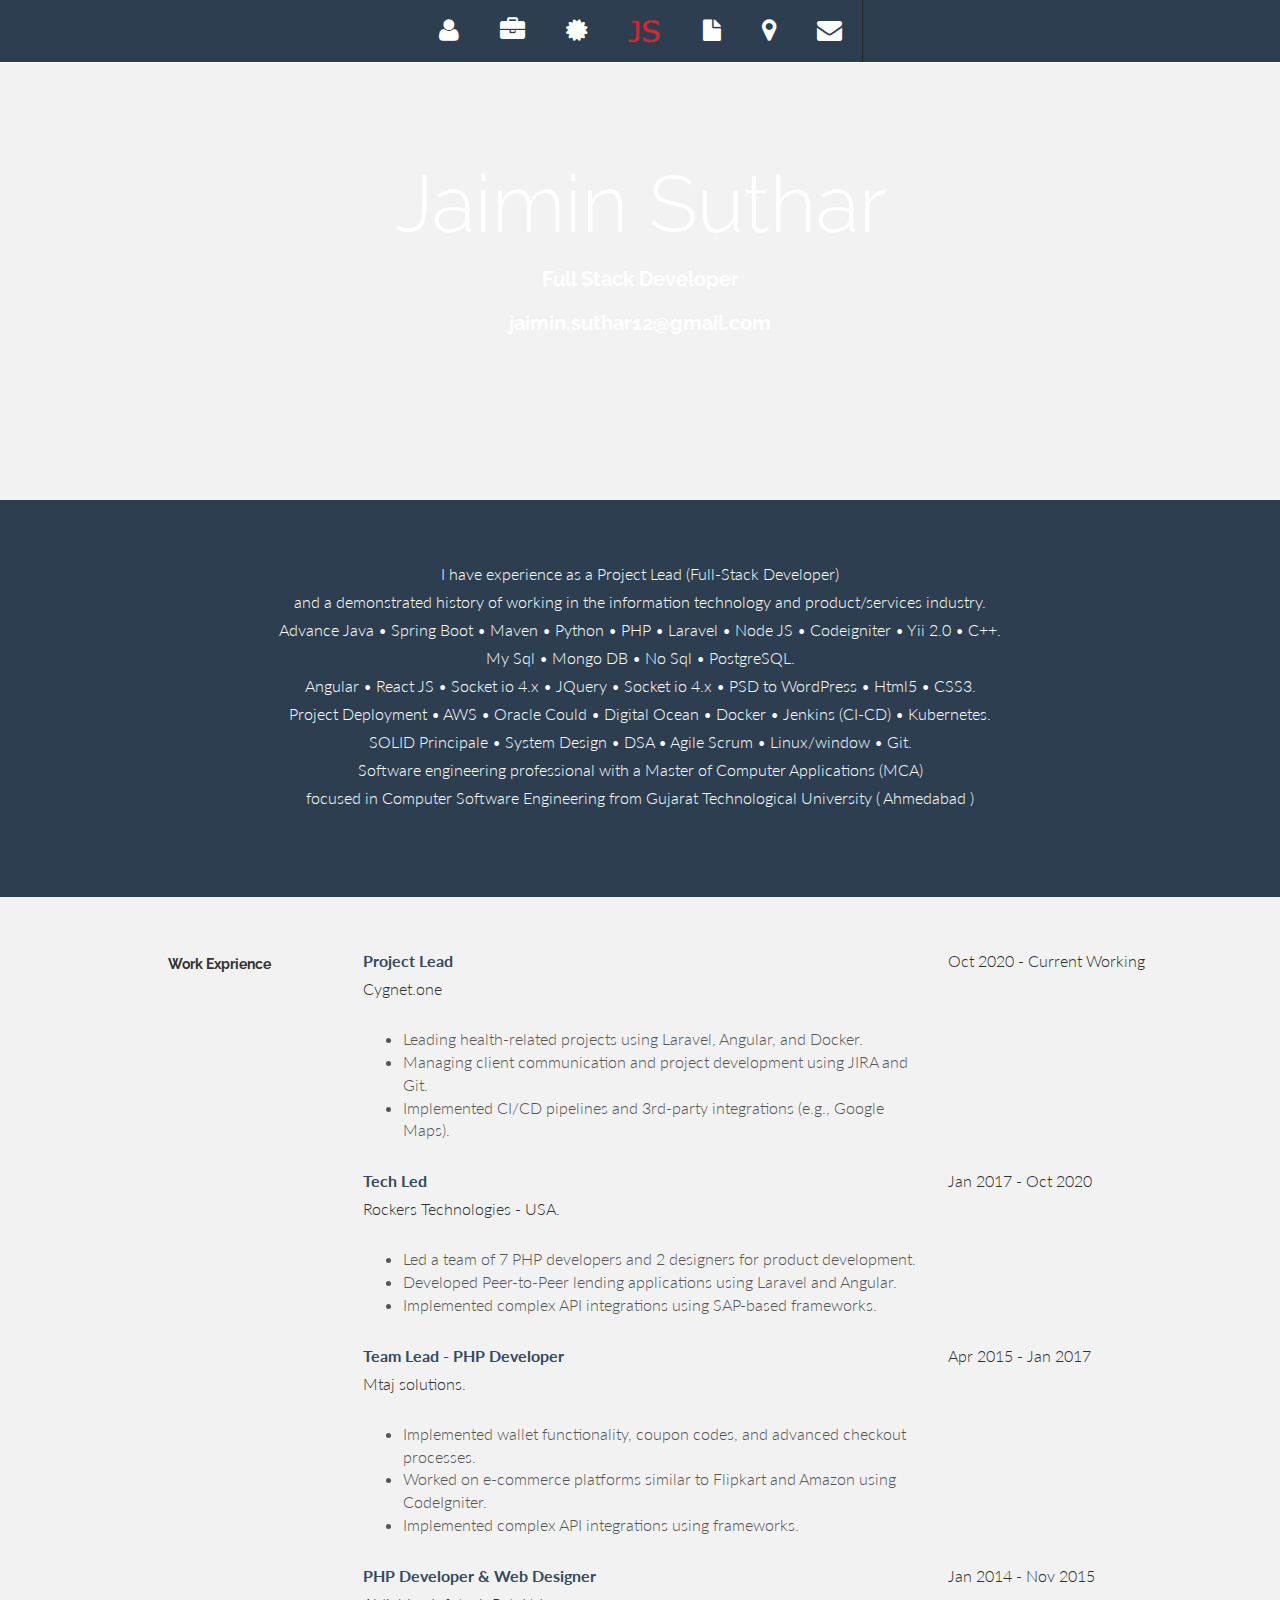
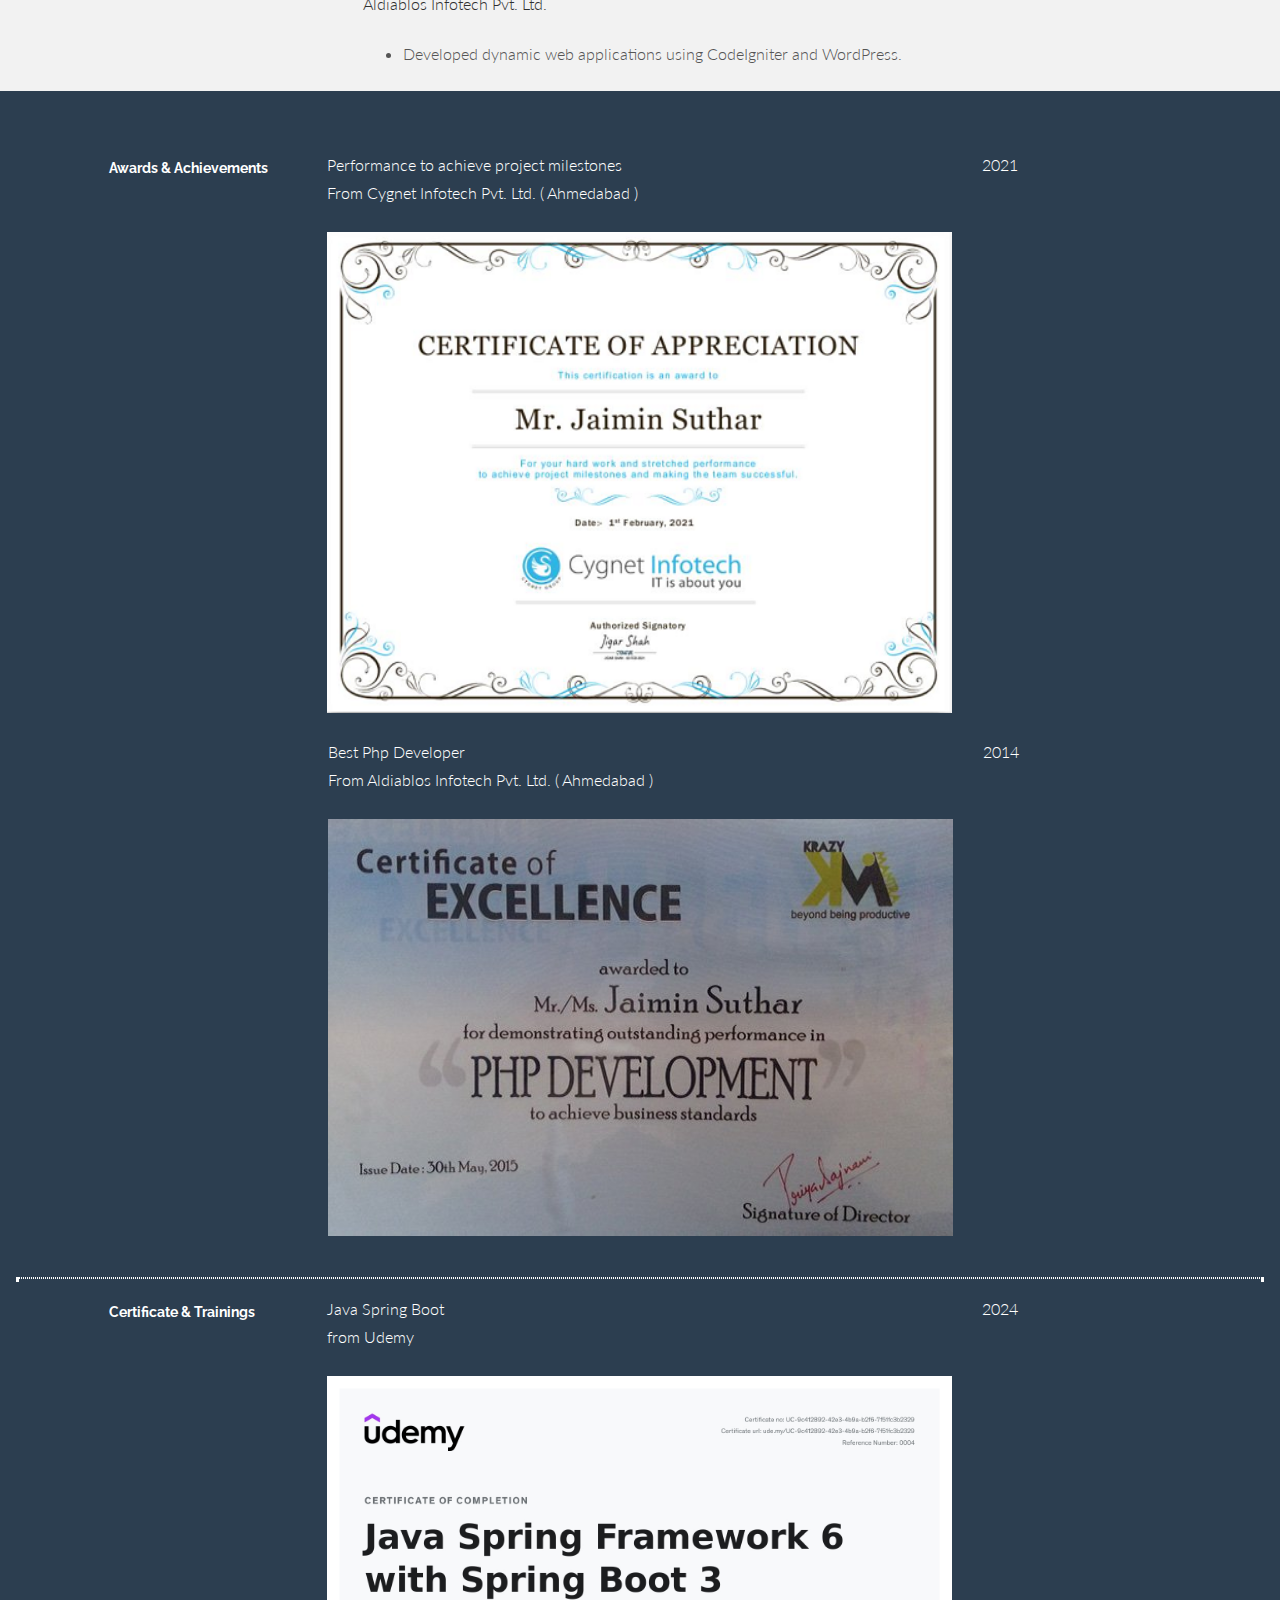
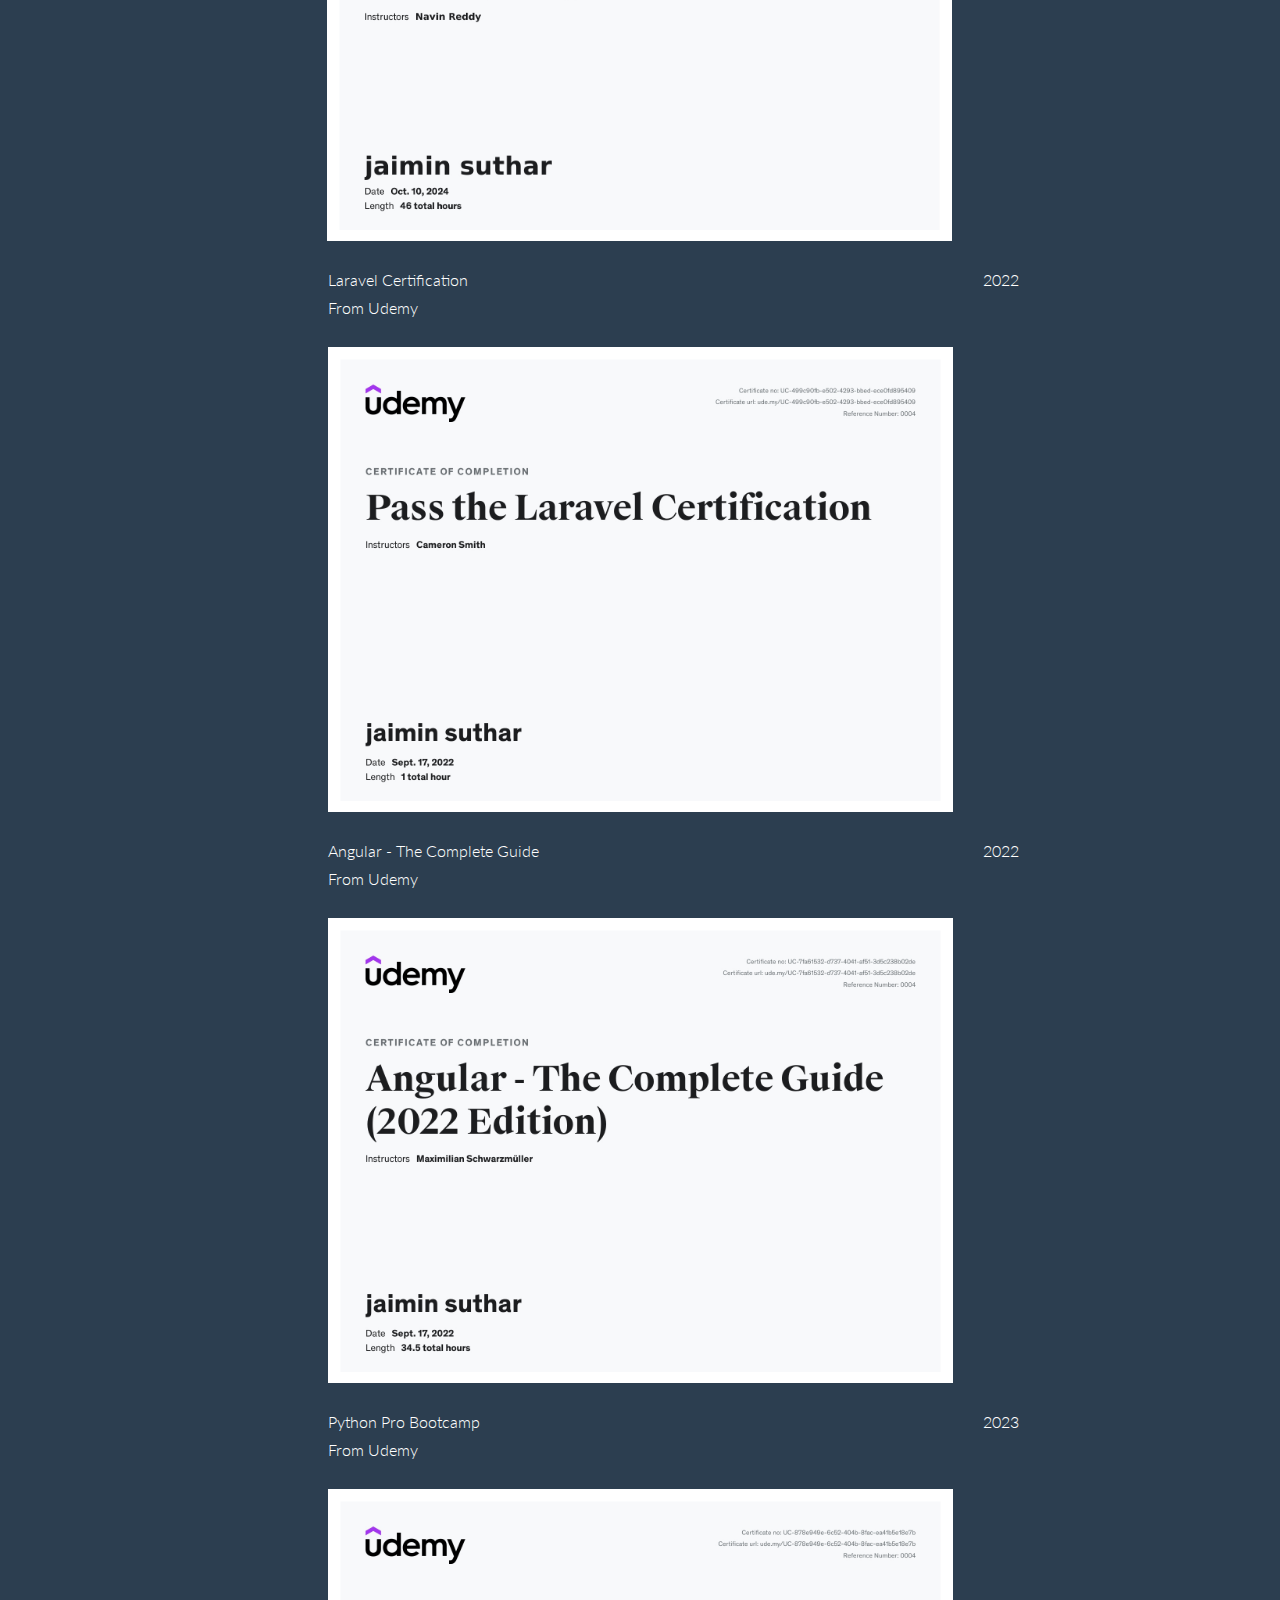
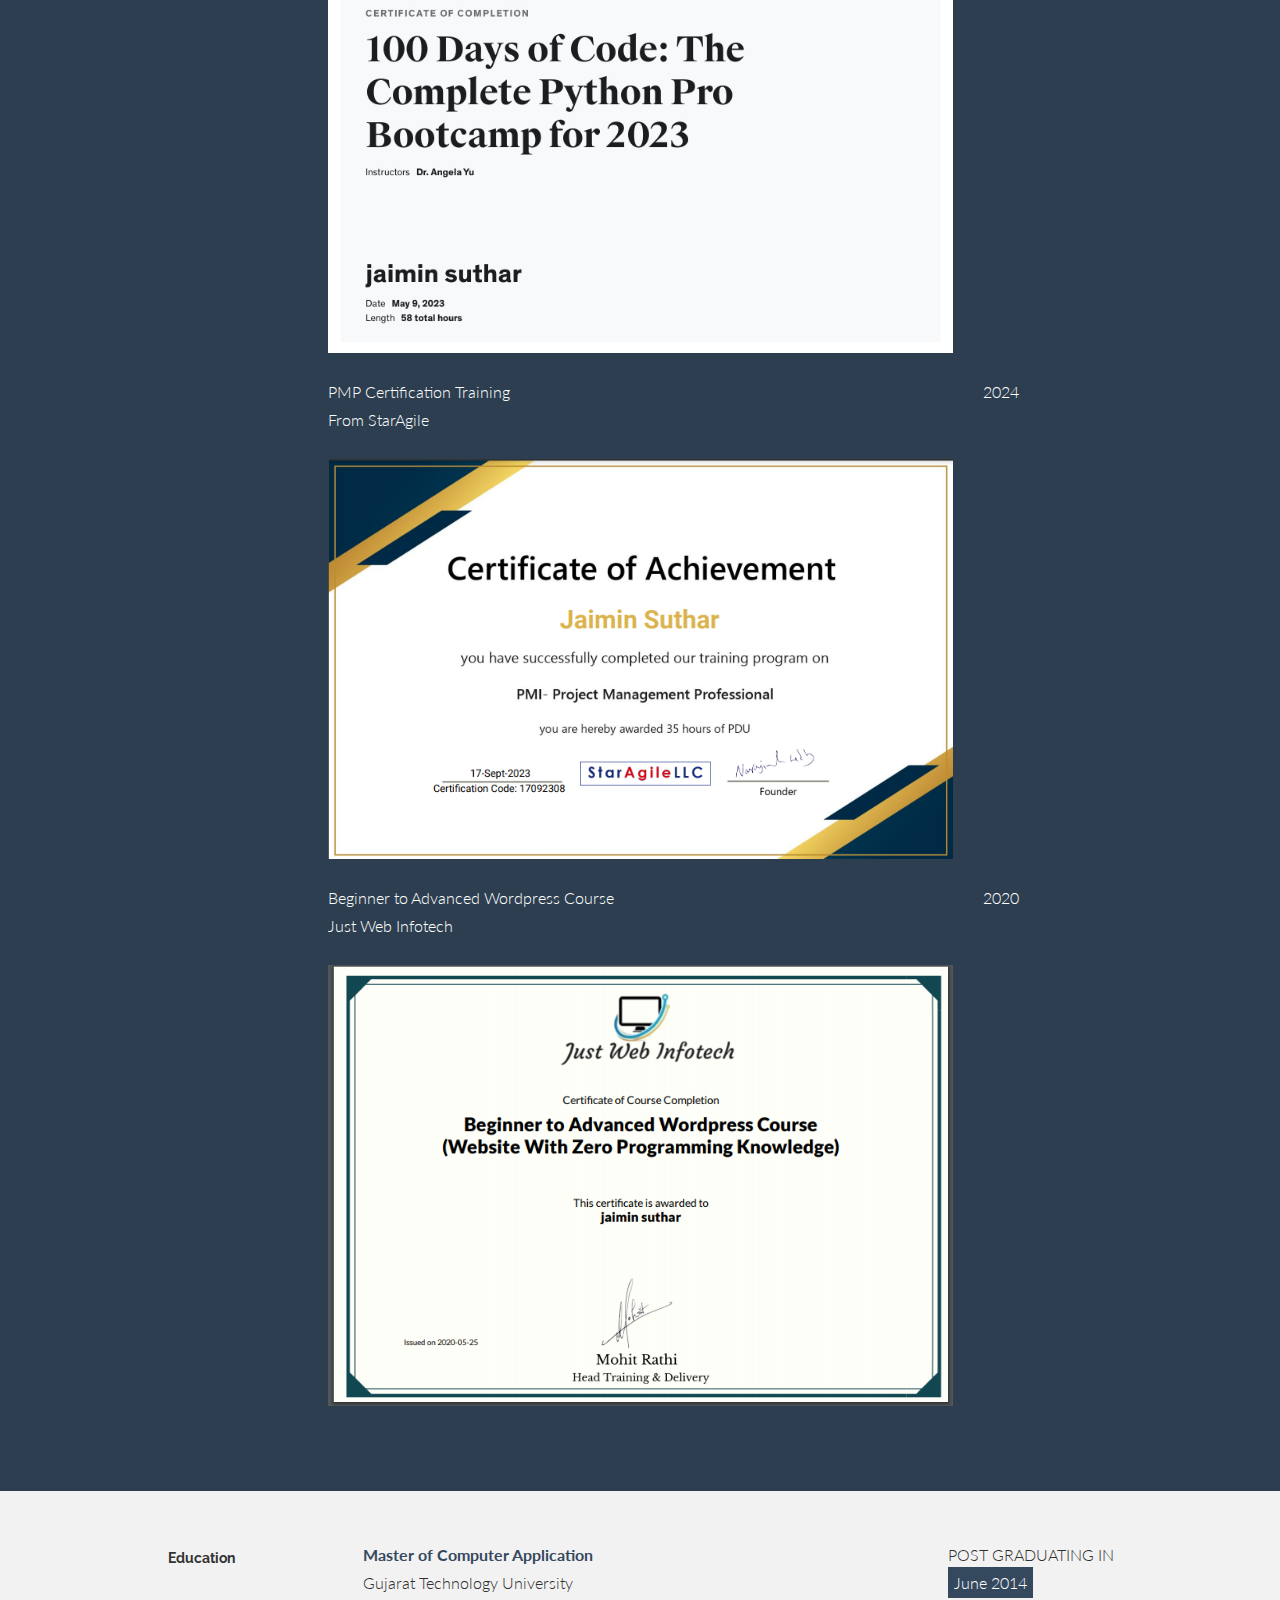
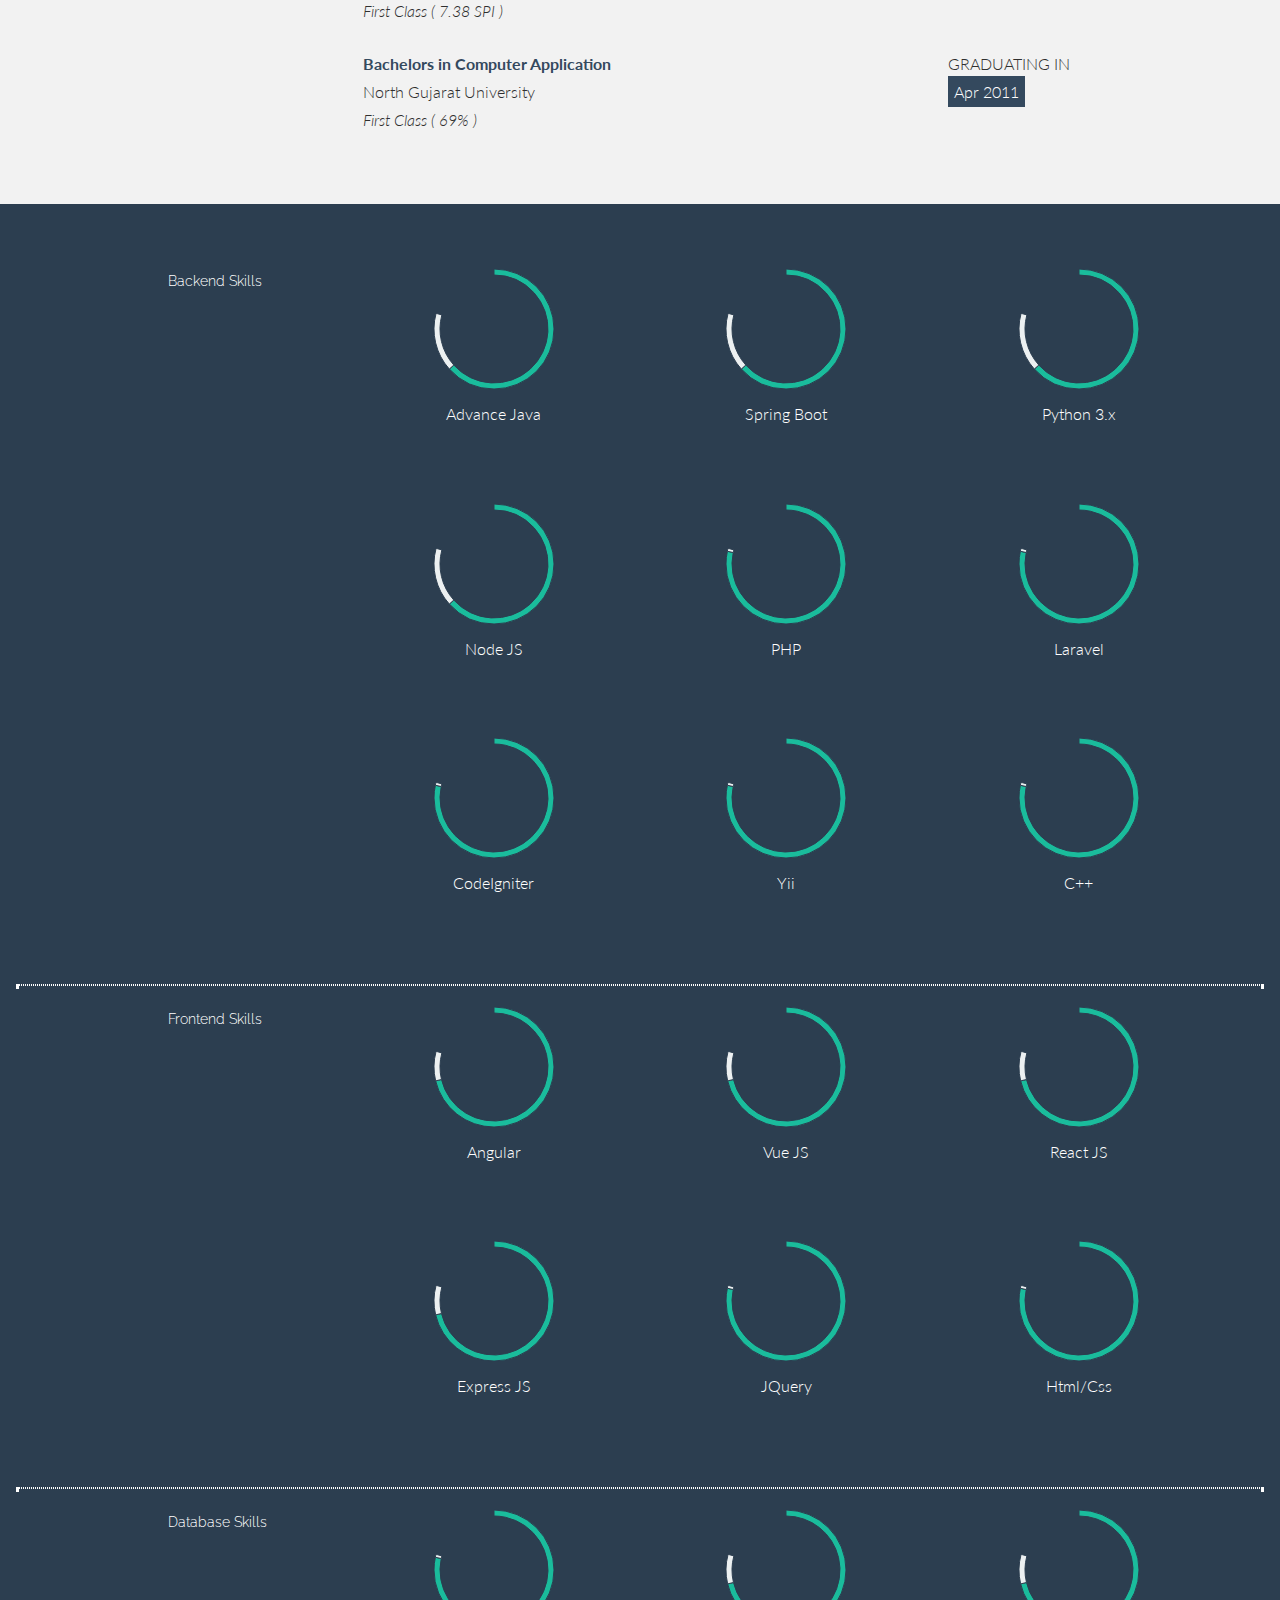
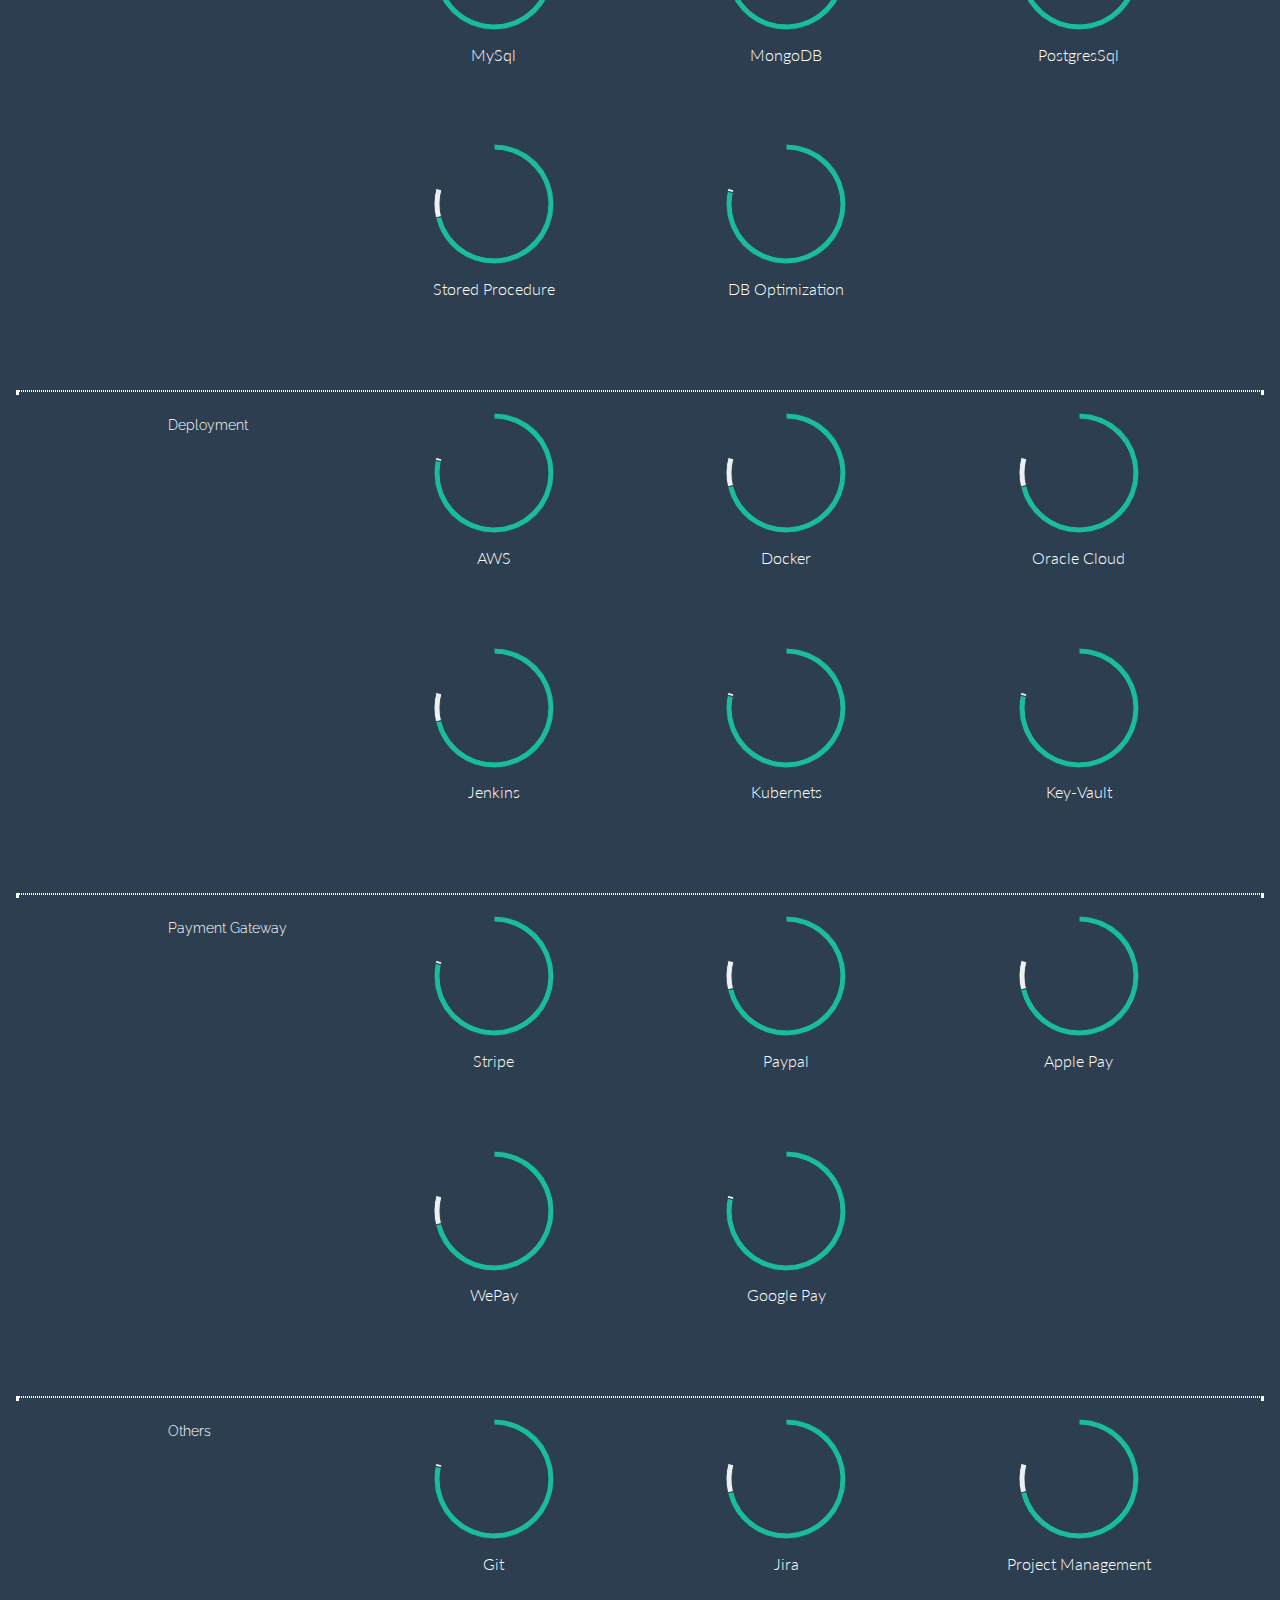
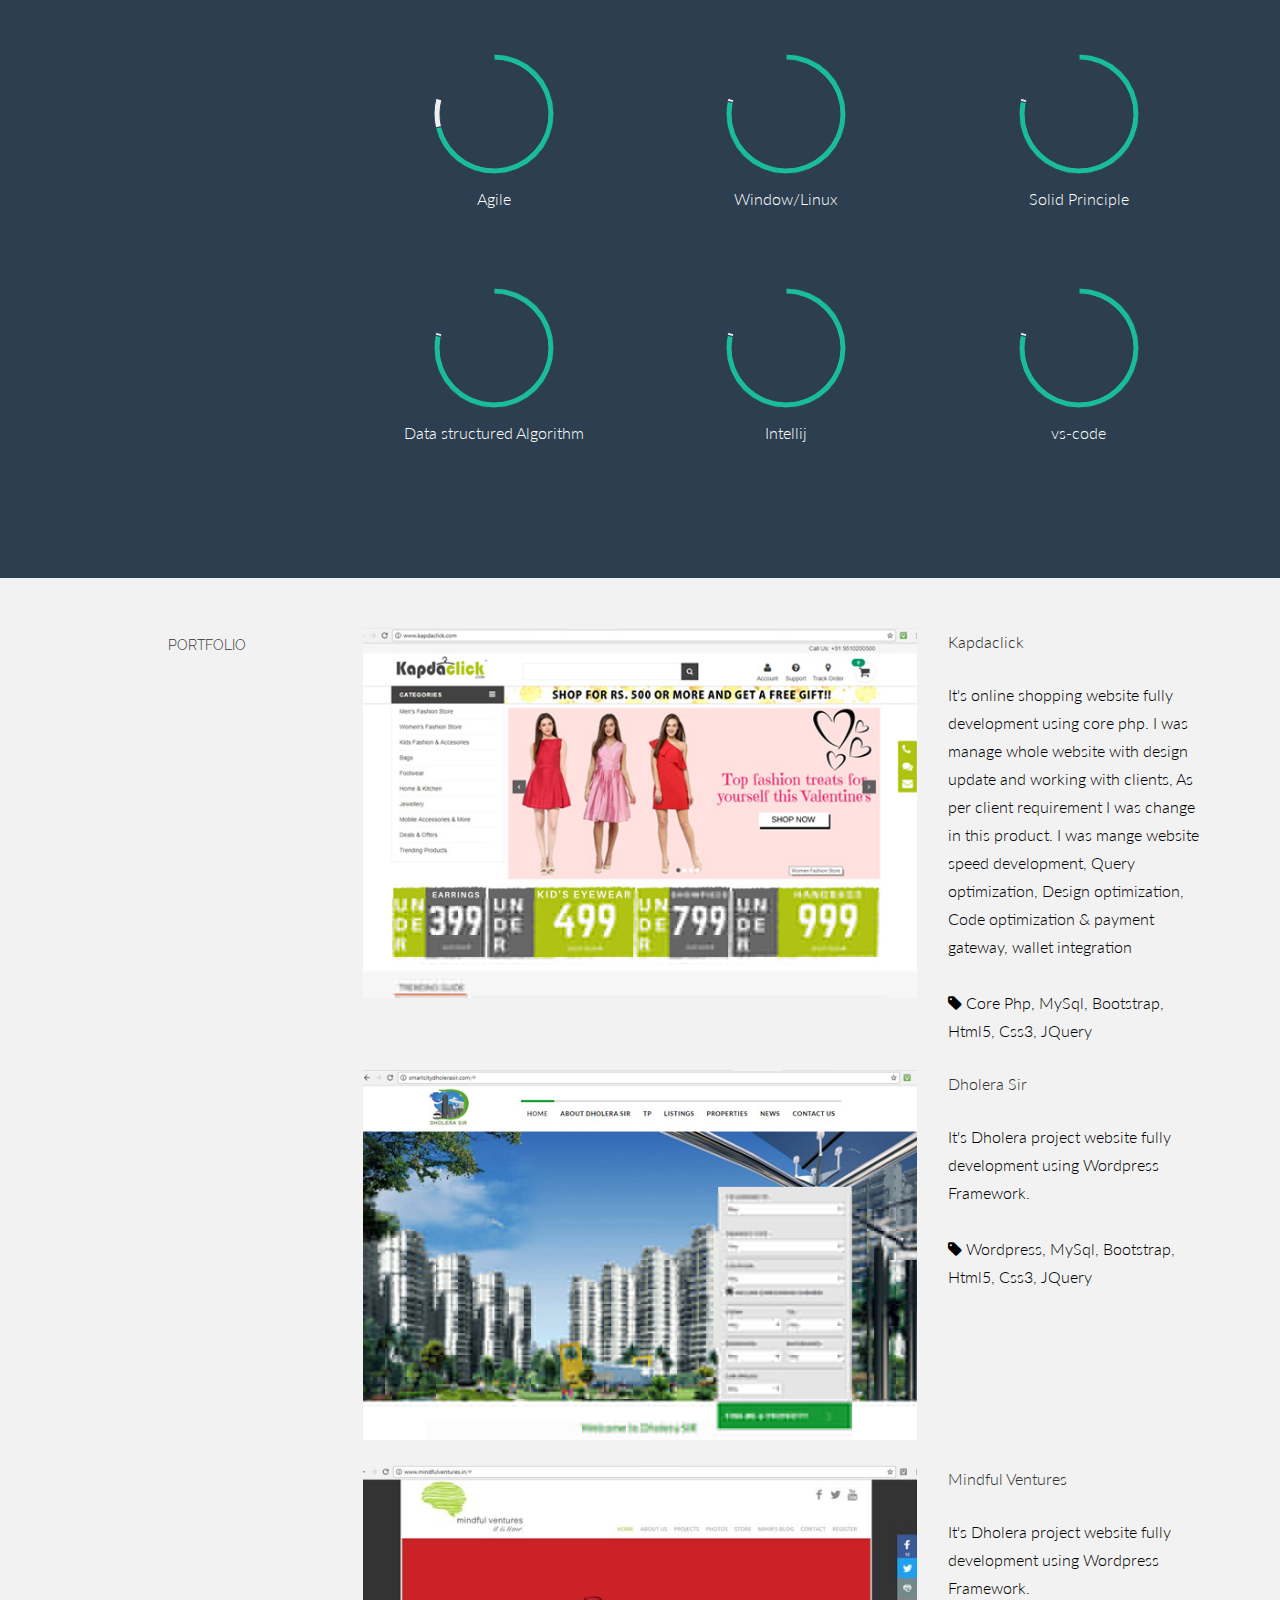
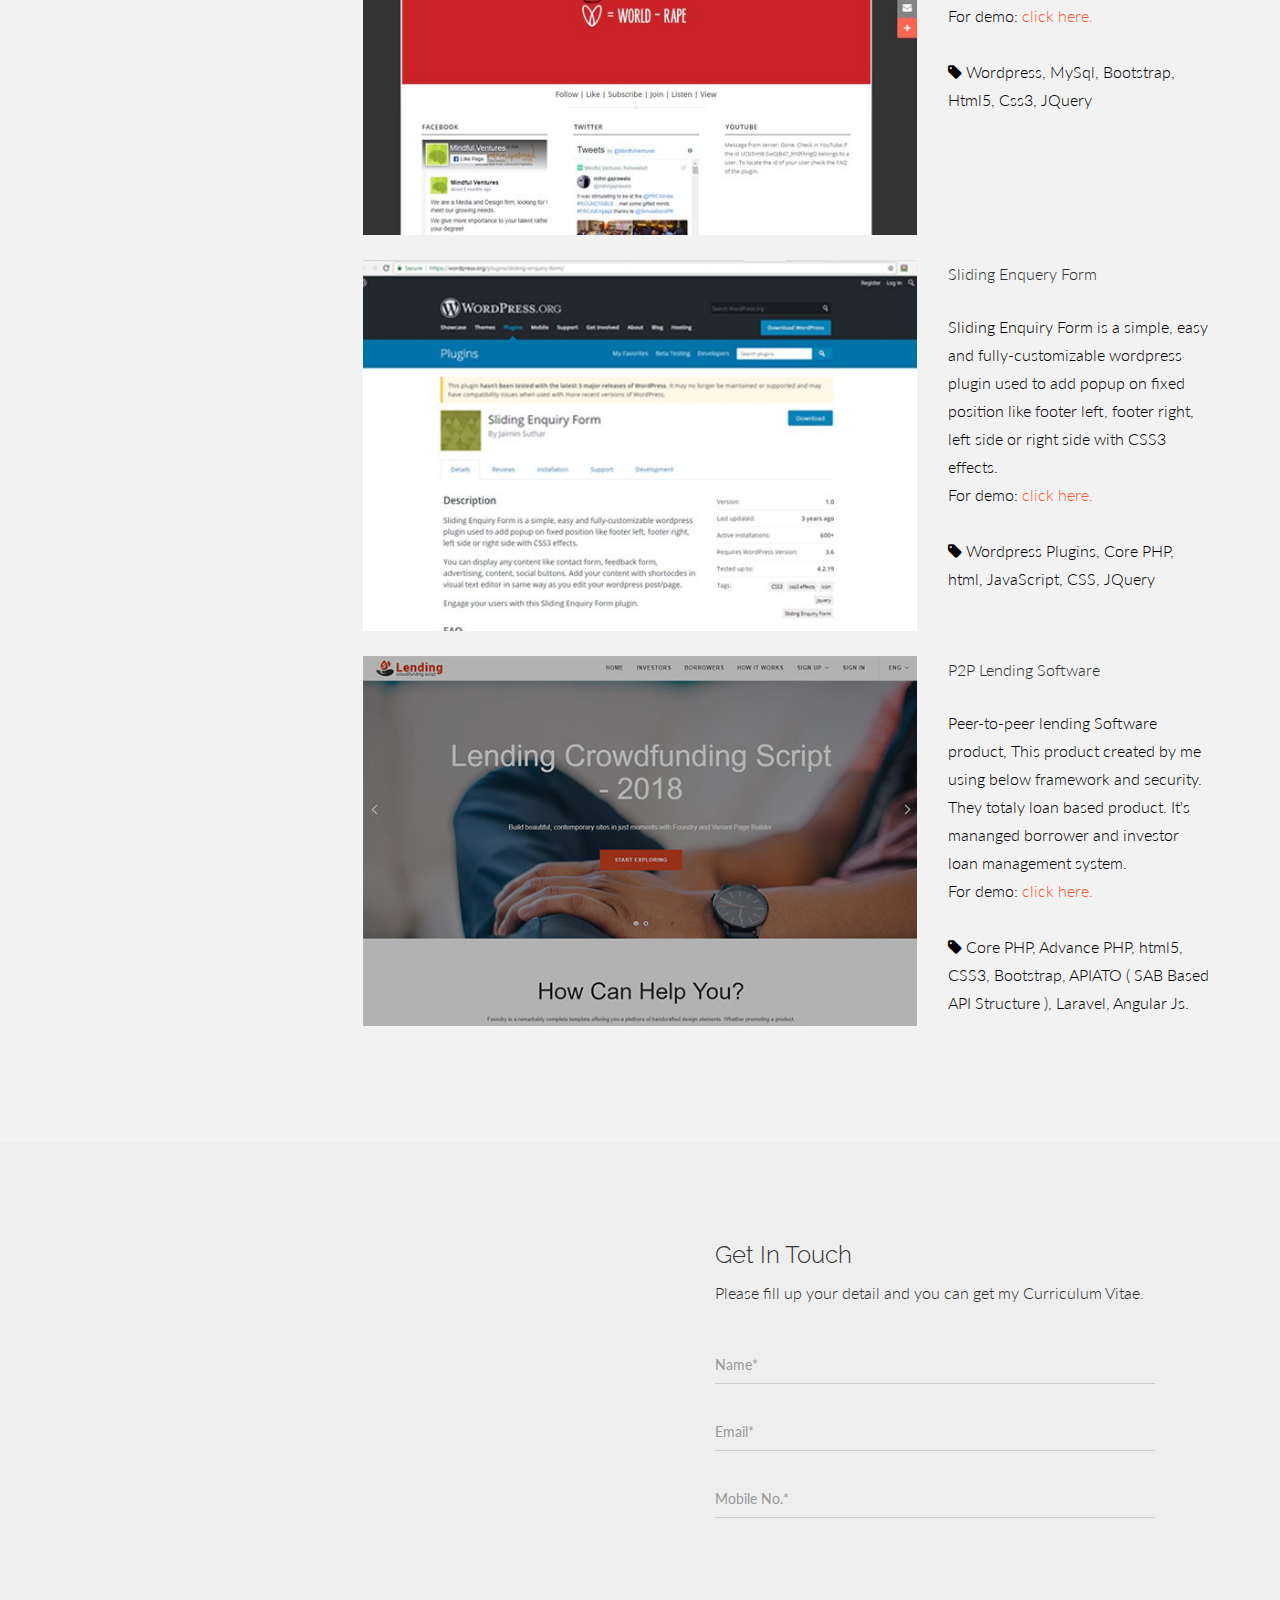
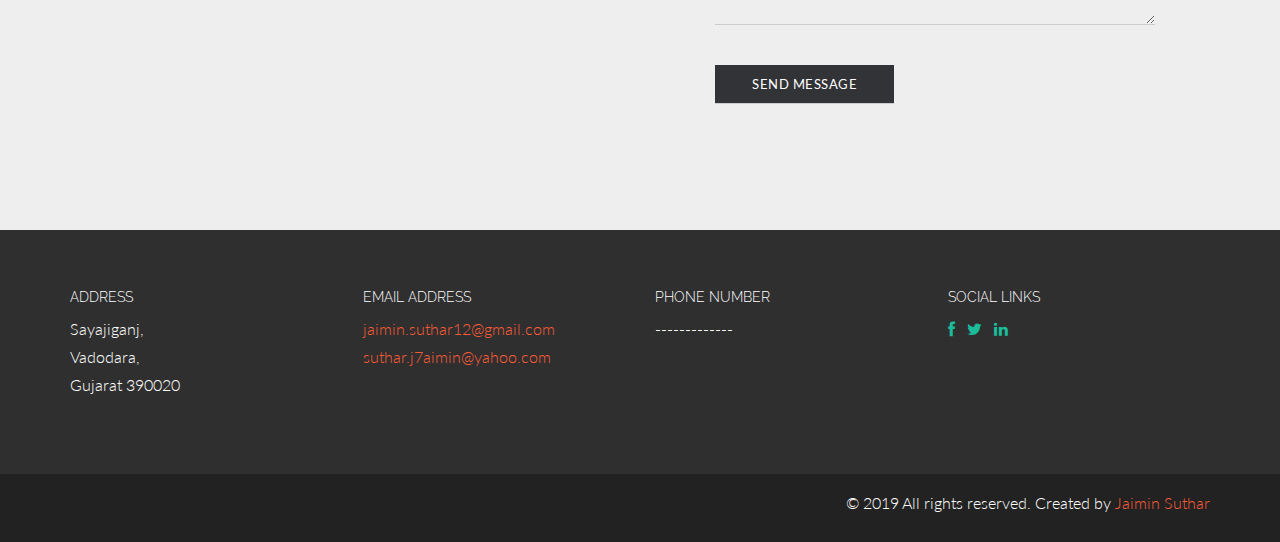
<file: index.html>
<!DOCTYPE html>
<html lang="en">
<head>    
<meta charset="utf-8">
<meta name="viewport" content="width=device-width, initial-scale=1.0, minimum-scale=1, maximum-scale=1" />
<base href="https://jaimindeveloper.github.io/"/>
<link rel="canonical" href="https://jaimindeveloper.github.io/" />
<meta http-equiv="Content-Security-Policy" content="upgrade-insecure-requests"> 
<meta http-equiv="X-UA-Compatible" content="IE=Edge">
<meta http-equiv="Content-Type" content="text/html;charset=UTF-8">
<title>Jaimin Suthar | Software Developer | Angular Developer | Full Stack Developer | PHP Developer </title>
<meta name="Keywords" content="Software Developer in India, Software Developer, Responsive Website, Custom Software, PHP Website, JQuery Developer, Ajax, Angular js Website Developer, SQL Developer, Jaimin Suthar, DBA, Software Developer in Vadodara, Software Developer in Vadodara, Laravel, CodeIgniter, Yii2.0, APIATO, AWS Server Setup, Docker Setup, freelancer Software developer"/>
<meta name="viewport" content="width=device-width, initial-scale=1, shrink-to-fit=no">
<meta name="Description" content="Biggest Software Developer in India, JQuery, PHP, Codeigniter, Laravel, Angular Js, Bootstrap, Node Js, Express Js, React Js, React Native, SQL Developer, Laravel, Wordpress, Html5, Css3, Server Setup in Amazon Web Services (AWS), Docker Installation and Setup, Latest Technology Software developer in India, Most experience freelancer person in Software developer marketing field, Software developer freelancer person.">
<meta name="generator" content="Html! - Css! - Jquery!" />
<link rel="shortcut icon" href="assets/ico/favicon.ico">
<meta name="author" content="Jaimin Suthar">
<!-- Bootstrap core CSS -->
<link href="assets/css/bootstrap.css" type="text/css" rel="stylesheet">
<!-- Custom styles for this template -->
<link href="assets/css/main.css" type="text/css" rel="stylesheet">
<link rel="stylesheet" type="text/css" href="assets/css/font-awesome.min.css">
<noscript id="deferred-styles">
<link href='https://fonts.googleapis.com/css?family=Lato:300,400,700,300italic,400italic' rel='stylesheet' type='text/css'>
<link href='https://fonts.googleapis.com/css?family=Raleway:400,300,700' rel='stylesheet' type='text/css'>
</noscript>
<script>
  var loadDeferredStyles = function() {
    var addStylesNode = document.getElementById("deferred-styles");
    var replacement = document.createElement("div");
    replacement.innerHTML = addStylesNode.textContent;
    document.body.appendChild(replacement)
    addStylesNode.parentElement.removeChild(addStylesNode);
  };
  var raf = window.requestAnimationFrame || window.mozRequestAnimationFrame ||
      window.webkitRequestAnimationFrame || window.msRequestAnimationFrame;
  if (raf) raf(function() { window.setTimeout(loadDeferredStyles, 0); });
  else window.addEventListener('load', loadDeferredStyles);
</script>
<script type="text/javascript" src="assets/js/jquery.min.js"></script>
<script type="text/javascript" type="text/javascript" src="assets/js/smoothscroll.js" defer></script> 
<script type="text/javascript" src="assets/js/Chart.js"></script>
<!-- Global site tag (gtag.js) - Google Analytics -->
<script async src="https://www.googletagmanager.com/gtag/js?id=UA-140492497-1"></script>
<script>
  window.dataLayer = window.dataLayer || [];
  function gtag(){dataLayer.push(arguments);}
  gtag('js', new Date());

  gtag('config', 'UA-140492497-1');
</script>
</head>
<body data-offset="0" data-spy="scroll" data-target="#nav">
<div id="section-topbar">
    <div id="topbar-inner">
        <div class="container">
            <div class="row">
                <div class="dropdown">
                    <ul class="nav" id="nav">
                        <li class="menu-item">
                            <a class="smoothScroll" href="#about" title="About | Jaimin Suthar">
                                <i class="icon-user">
                                </i>
                            </a>
                        </li>
                        <li class="menu-item">
                            <a class="smoothScroll" href="#workexprience" title="Work Exprience | Jaimin Suthar">
                                <i class="icon-briefcase">
                                </i>
                            </a>
                        </li>
                        <li class="menu-item">
                            <a class="smoothScroll" href="#awards" title="Certificate & Awards | Jaimin Suthar">
                                <i class="icon-certificate"></i>
                                </i>
                            </a>
                        </li>
                        <li class="menu-item">
                            <a class="smoothScroll" href="#section-topbar" title="Jaimin Suthar">
                                <img src="assets/img/jaiminsuthar-logo.png" width="34" alt="Home | Jaimin Suthar">
                            </a>
                        </li>
                        <li class="menu-item">
                            <a class="smoothScroll" href="#education" title="Education | Jaimin Suthar">
                                <i class="icon-file">
                                </i>
                            </a>
                        </li>
                        <li class="menu-item">
                            <a class="smoothScroll" href="#getintouch" title="Contact | Jaimin Suthar">
                                <i class="icon-map-marker">
                                </i>
                            </a>
                        </li>
                        <li class="menu-item">
                            <a class="smoothScroll" href="#contact" title="Contact | Jaimin Suthar">
                                <i class="icon-envelope">
                                </i>
                            </a>
                        </li>
                    </ul>
                    <!--/ uL#nav -->
                </div>
                <!-- /.dropdown -->
                <div class="clear">
                </div>
            </div>
            <!--/.row -->
        </div>
        <!--/.container -->
        <div class="clear">
        </div>
    </div>
    <!--/ #topbar-inner -->
</div>
<!--/ #section-topbar -->
<div id="headerwrap">
    <div class="container">
        <div class="row centered">
            <div class="col-lg-12">
                <h1>
                    Jaimin Suthar
                </h1>
                <h3>
                    <strong>Full Stack Developer </strong>
                    <br/>
                    <br/>
                    <strong>
                    <a class="headeremail" href="mailto:jaimin.suthar12@gmail.com" title="Jaimin Suthar | Software Developer">
                        jaimin.suthar12@gmail.com
                    </a>
                    </strong>
                </h3>
            </div>
            <!--/.col-lg-12 -->
        </div>
        <!--/.row -->
    </div>
    <!--/.container -->
</div>
<!--/.#headerwrap -->
<section id="about" name="about">
</section>
<div id="intro">
    <div class="container">
        <div class="row" id="resume">
            <!-- <div class="col-lg-2 col-lg-offset-1">
                <h5>
                    ABOUT
                </h5>
            </div> -->
            <div class="col-lg-12 text-center">
                <p>
                    I have experience as a Project Lead (Full-Stack Developer) <br/>and a demonstrated history of working in the information technology and product/services industry. 
                    <br/>
                    Advance Java • Spring Boot • Maven • Python • PHP • Laravel • Node JS • Codeigniter • Yii 2.0 • C++. 
                    <br/>
                    My Sql • Mongo DB • No Sql • PostgreSQL.
                    <br/>
                    Angular • React JS • Socket io 4.x • JQuery • Socket io 4.x • PSD to WordPress • Html5 • CSS3.
                    <br/>
                    Project Deployment • AWS • Oracle Could • Digital Ocean • Docker • Jenkins (CI-CD) • Kubernetes.
                    <br/>
                    SOLID Principale • System Design • DSA • Agile Scrum • Linux/window • Git. 
                    <br/>
                    Software engineering professional with a Master of Computer Applications (MCA) <br/>focused in Computer Software Engineering from Gujarat Technological University ( Ahmedabad )
                </p>
            </div>
            <!-- <div class="col-lg-3">
                <p>
                    <a class="headeremail smoothScroll" href="#getintouch" target="_blank" title="Jaimin Suthar | Software Developer">
                        <i class="icon-file">
                        </i>
                        <sm>
                            DOWNLOAD PDF
                        </sm>
                    </a>
                </p>
            </div> -->
        </div>
        <!--/.row -->
    </div>
    <!--/.container -->
</div>
<!--/ #intro -->
<section id="resume" name="resume">
</section>
<!--WORK DESCRIPTION -->
<div class="container desc" id="workexprience">
    <div class="row">
        <div class="col-lg-2 col-lg-offset-1">
            <h5>
                <strong>Work Exprience</strong>
            </h5>
        </div>
        <div class="col-lg-6">
            <p>
                <t>
                    Project Lead
                </t>
                <br/>
                    Cygnet.one
                <br/>
            </p>
            <p>
                <more>
                    <ul>
                        <li>Leading health-related projects using Laravel, Angular, and Docker. </li>
                        <li>Managing client communication and project development using JIRA and Git. </li>
                        <li>Implemented CI/CD pipelines and 3rd-party integrations (e.g., Google Maps). </li>
                    </ul>
                </more>
            </p>
        </div>
        <div class="col-lg-3">
            <p>
                <sm>
                    Oct 2020 - Current Working
                </sm>
            </p>
        </div>
        <div class="col-lg-6 col-lg-offset-3">
            <p>
                <t>
                    Tech Led
                </t>
                <br/>
                	Rockers Technologies - USA.
                <br/>
            </p>
            <p>
                <more>
                    <ul>
                        <li>Led a team of 7 PHP developers and 2 designers for product development.</li>
                        <li>Developed Peer-to-Peer lending applications using Laravel and Angular. </li>
                        <li>Implemented complex API integrations using SAP-based frameworks. </li>
                    </ul>
                </more>
            </p>
        </div>
        <div class="col-lg-3">
            <p>
                <sm>
                    Jan 2017 - Oct 2020
                </sm>
            </p>
        </div>
        <div class="col-lg-6 col-lg-offset-3">
            <p>
                <t>
                    Team Lead - PHP Developer
                </t>
                <br/>
                	Mtaj solutions.
                <br/>
            </p>
            <p>
                <more>
                    <ul>
                        <li>Implemented wallet functionality, coupon codes, and advanced checkout processes.</li>
                        <li>Worked on e-commerce platforms similar to Flipkart and Amazon using CodeIgniter.</li>
                        <li>Implemented complex API integrations using frameworks. </li>
                    </ul>
                </more>
            </p>
        </div>
        <div class="col-lg-3">
            <p>
                <sm>
                    Apr 2015 - Jan 2017
                </sm>
            </p>
        </div>
        <div class="col-lg-6 col-lg-offset-3">
            <p>
                <t>
                    PHP Developer & Web Designer
                </t>
                <br/>
                	Aldiablos Infotech Pvt. Ltd.
                <br/>
            </p>
            <p>
                <more>
                    <ul>
                        <li>Developed dynamic web applications using CodeIgniter and WordPress.</li>
                    </ul>
                </more>
            </p>
        </div>
        <div class="col-lg-3">
            <p>
                <sm>
                    Jan 2014 - Nov 2015
                </sm>
            </p>
        </div>
    </div>
    <!--/.row -->
</div>
<!--/.container -->
<!--AWARDS DESCRIPTION -->
<div id="awards">
    <div class="row">
        <div class="col-lg-2 col-lg-offset-1">
            <h5>
                <strong>Awards & Achievements</strong>
            </h5>
        </div>
        <div class="col-lg-6">
            <p>
                <t>
                    Performance to achieve project milestones
                </t>
                <br/>
                    From Cygnet Infotech Pvt. Ltd. ( Ahmedabad )
                <br/>
            </p>
            <p>
                <more>
                    <a href="assets/img/1620388705913.png" target="_blank">
                <img alt="Performance to achieve project milestones" src="assets/img/1620388705913.png" style="width:100%;"/>
            </a>
                </more>
            </p>
        </div>
        <div class="col-lg-3">
            <p>
                <sm>
                    2021
                </sm>
            </p>
        </div>
        <div class="col-lg-6 col-lg-offset-3">
            <p>
                <t>
                    Best Php Developer
                </t>
                <br/>
                    From Aldiablos Infotech Pvt. Ltd. ( Ahmedabad )
                <br/>
            </p>
            <p>
                <more>
                    <a href="assets/img/phpdevelopmentcretificate.jpg" target="_blank">
                        <img alt="Best PHP Development Certificate" src="assets/img/phpdevelopmentcretificate.jpg" style="width:100%;"/>
                    </a>
                </more>
            </p>
        </div>
        <div class="col-lg-3">
            <p>
                <sm>
                    2014
                </sm>
            </p>
        </div>
    </div>
    <div class="border-class">
        </div>
    <div class="row">
        <div class="col-lg-2 col-lg-offset-1">
            <h5>
                <strong>Certificate & Trainings</strong>
            </h5>
        </div>
        <div class="col-lg-6">
            <p>
                <t>
                    Java Spring Boot
                </t>
                <br/>
                    from Udemy
                <br/>
            </p>
            <p>
                <more>
                    <img alt="Java Spring Boot Course" src="assets/img/java-spring-boot.jpg" style="width:100%;"/>
                </more>
            </p>
        </div>
        <div class="col-lg-3">
            <p>
                <sm>
                    2024
                </sm>
            </p>
        </div>
        <div class="col-lg-6 col-lg-offset-3">
            <p>
                <t>
                    Laravel Certification
                </t>
                <br/>
                    From Udemy
                <br/>
            </p>
            <p>
                <more>
                    <img alt="Laravel Certification Course" src="assets/img/Laravel-Certificate.jpg" style="width:100%;"/>
                </more>
            </p>
        </div>
        <div class="col-lg-3">
            <p>
                <sm>
                    2022
                </sm>
            </p>
        </div>
        <div class="col-lg-6 col-lg-offset-3">
            <p>
                <t>
                    Angular - The Complete Guide
                </t>
                <br/>
                    From Udemy
                <br/>
            </p>
            <p>
                <more>
                    <img alt="Angular - The Complete Guide Course" src="assets/img/Angular-Certificate.jpg" style="width:100%;"/>
                </more>
            </p>
        </div>
        <div class="col-lg-3">
            <p>
                <sm>
                    2022
                </sm>
            </p>
        </div>
        <div class="col-lg-6 col-lg-offset-3">
            <p>
                <t>
                    Python Pro Bootcamp
                </t>
                <br/>
                    From Udemy
                <br/>
            </p>
            <p>
                <more>
                    <img alt="Python Pro Bootcamp Course" src="assets/img/Python-Certificate.jpg" style="width:100%;"/>
                </more>
            </p>
        </div>
        <div class="col-lg-3">
            <p>
                <sm>
                    2023
                </sm>
            </p>
        </div>
        <div class="col-lg-6 col-lg-offset-3">
            <p>
                <t>
                    PMP Certification Training
                </t>
                <br/>
                    From StarAgile
                <br/>
            </p>
            <p>
                <more>
                    <img alt="PMP Certification Training Course" src="assets/img/pmp.png" style="width:100%;"/>
                </more>
            </p>
        </div>
        <div class="col-lg-3">
            <p>
                <sm>
                    2024
                </sm>
            </p>
        </div>
        <div class="col-lg-6 col-lg-offset-3">
            <p>
                <t>
                    Beginner to Advanced Wordpress Course
                </t>
                <br/>
                    Just Web Infotech
                <br/>
            </p>
            <p>
                <more>
                    <a href="assets/img/wordpresscertification.png" target="_blank">
                <img alt="Beginner to Advanced Wordpress Course" src="assets/img/wordpresscertification.png" style="width:100%;"/>
            </a>
                </more>
            </p>
        </div>
        <div class="col-lg-3">
            <p>
                <sm>
                    2020
                </sm>
            </p>
        </div>
        
    </div>
    <!--/.row -->
</div>
<!--/.container -->
<!--EDUCATION DESCRIPTION -->
<div class="container desc" id="education">
    <div class="row">
        <div class="col-lg-2 col-lg-offset-1">
            <h5>
                <strong>Education</strong>
            </h5>
        </div>
        <div class="col-lg-6">
            <p>
                <t>
                    Master of Computer Application
                </t>
                <br/>
                Gujarat Technology University
                <br/>
                <i>
                    First Class ( 7.38 SPI )
                </i>
            </p>
        </div>
        <div class="col-lg-3">
            <p>
                <sm>
                    POST GRADUATING IN
                </sm>
                <br/>
                <imp>
                    <sm>
                        June 2014
                    </sm>
                </imp>
            </p>
        </div>
        <div class="col-lg-2 col-lg-offset-1">
            <h5>
            </h5>
        </div>
    </div>
    <div class="row">
        <div class="col-lg-2 col-lg-offset-1">
            <h5>
            </h5>
        </div>
        <div class="col-lg-6">
            <p>
                <t>
                    Bachelors in Computer Application
                </t>
                <br/>
                    North Gujarat University
                <br/>
                <i>
                    First Class ( 69% )
                </i>
            </p>
        </div>
        <div class="col-lg-3">
            <p>
                <sm>
                    GRADUATING IN
                </sm>
                <br/>
                <imp>
                    <sm>
                        Apr 2011
                    </sm>
                </imp>
            </p>
        </div>
    </div>
    <!--/.row -->
    <br>
    <br>
</div>
<!--/.container -->
<!--SKILLS DESCRIPTION -->
<div id="skillswrap">
    <div class="container">
        <div class="row">
            <div class="col-lg-2 col-lg-offset-1">
                <h5>
                    Backend Skills
                </h5>
            </div>
            <div class="col-lg-3 col-md-6 col-sm-6 centered">
                <canvas height="130" id="advance-java" width="130">
                </canvas>
                <p>
                    Advance Java
                </p>
                <br>
                    <script>
                        var doughnutData = [
                            {
                                value: 80,
                                color:"#1abc9c"
                            },
                            {
                                value : 20,
                                color : "#ecf0f1"
                            }
                        ];
                        var myDoughnut = new Chart(document.getElementById("advance-java").getContext("2d")).Doughnut(doughnutData);
                    </script>
                </br>
            </div>
            <div class="col-lg-3 col-md-6 col-sm-6 centered">
                <canvas height="130" id="spring-boot" width="130">
                </canvas>
                <p>
                    Spring Boot
                </p>
                <br>
                    <script>
                        var doughnutData = [
                            {
                                value: 80,
                                color:"#1abc9c"
                            },
                            {
                                value : 20,
                                color : "#ecf0f1"
                            }
                        ];
                        var myDoughnut = new Chart(document.getElementById("spring-boot").getContext("2d")).Doughnut(doughnutData);
                    </script>
                </br>
            </div>
            <div class="col-lg-3 col-md-6 col-sm-6 centered">
                <canvas height="130" id="python" width="130">
                </canvas>
                <p>
                    Python 3.x
                </p>
                <br>
                    <script>
                        var doughnutData = [
                            {
                                value: 80,
                                color:"#1abc9c"
                            },
                            {
                                value : 20,
                                color : "#ecf0f1"
                            }
                        ];
                        var myDoughnut = new Chart(document.getElementById("python").getContext("2d")).Doughnut(doughnutData);
                    </script>
                </br>
            </div>
            <div class="col-lg-3 col-md-6 col-sm-6 col-xs-6 col-lg-offset-3 centered">
                <canvas height="130" id="node-js" width="130">
                </canvas>
                <p>
                    Node JS
                </p>
                <br>
                    <script>
                        var doughnutData = [
                            {
                                value: 80,
                                color:"#1abc9c"
                            },
                            {
                                value : 20,
                                color : "#ecf0f1"
                            }
                        ];
                        var myDoughnut = new Chart(document.getElementById("node-js").getContext("2d")).Doughnut(doughnutData);
                    </script>
                </br>
            </div>
            <div class="col-lg-3 col-md-6 col-sm-6 centered">
                <canvas height="130" id="php" width="130">
                </canvas>
                <p>
                    PHP
                </p>
                <br>
                    <script>
                        var doughnutData = [
                            {
                                value: 99,
                                color:"#1abc9c"
                            },
                            {
                                value : 1,
                                color : "#ecf0f1"
                            }
                        ];
                        var myDoughnut = new Chart(document.getElementById("php").getContext("2d")).Doughnut(doughnutData);
                    </script>
                </br>
            </div>
            <div class="col-lg-3 col-md-6 col-sm-6 centered">
                <canvas height="130" id="Laravel" width="130">
                </canvas>
                <p>
                    Laravel
                </p>
                <br>
                    <script>
                        var doughnutData = [
                            {
                                value: 99,
                                color:"#1abc9c"
                            },
                            {
                                value : 1,
                                color : "#ecf0f1"
                            }
                        ];
                        var myDoughnut = new Chart(document.getElementById("Laravel").getContext("2d")).Doughnut(doughnutData);
                    </script>
                </br>
            </div>
            <div class="col-lg-3 col-md-6 col-sm-6 col-xs-6 col-lg-offset-3 centered">
                <canvas height="130" id="CodeIgniter" width="130">
                </canvas>
                <p>
                    CodeIgniter
                </p>
                <br>
                    <script>
                        var doughnutData = [
                            {
                                value: 99,
                                color:"#1abc9c"
                            },
                            {
                                value : 1,
                                color : "#ecf0f1"
                            }
                        ];
                        var myDoughnut = new Chart(document.getElementById("CodeIgniter").getContext("2d")).Doughnut(doughnutData);
                    </script>
                </br>
            </div>
            <div class="col-lg-3 col-md-6 col-sm-6 centered">
                <canvas height="130" id="Yii" width="130">
                </canvas>
                <p>
                    Yii
                </p>
                <br>
                    <script>
                        var doughnutData = [
                            {
                                value: 99,
                                color:"#1abc9c"
                            },
                            {
                                value : 1,
                                color : "#ecf0f1"
                            }
                        ];
                        var myDoughnut = new Chart(document.getElementById("Yii").getContext("2d")).Doughnut(doughnutData);
                    </script>
                </br>
            </div>
            <div class="col-lg-3 col-md-6 col-sm-6 centered">
                <canvas height="130" id="c-plus" width="130">
                </canvas>
                <p>
                    C++
                </p>
                <br>
                    <script>
                        var doughnutData = [
                            {
                                value: 99,
                                color:"#1abc9c"
                            },
                            {
                                value : 1,
                                color : "#ecf0f1"
                            }
                        ];
                        var myDoughnut = new Chart(document.getElementById("c-plus").getContext("2d")).Doughnut(doughnutData);
                    </script>
                </br>
            </div>
        </div>
        <!--/.row -->
    </div>
    <div class="border-class">
        </div>
    <!--/.container -->
    <div class="container">
        <div class="row">
            <div class="col-lg-2 col-lg-offset-1">
                <h5>
                    Frontend Skills
                </h5>
            </div>
            <div class="col-lg-3 col-md-6 col-sm-6 centered">
                <canvas height="130" id="angular" width="130">
                </canvas>
                <p>
                    Angular
                </p>
                <br>
                    <script>
                        var doughnutData = [
                            {
                                value: 90,
                                color:"#1abc9c"
                            },
                            {
                                value : 10,
                                color : "#ecf0f1"
                            }
                        ];
                        var myDoughnut = new Chart(document.getElementById("angular").getContext("2d")).Doughnut(doughnutData);
                    </script>
                </br>
            </div>
            <div class="col-lg-3 col-md-6 col-sm-6 centered">
                <canvas height="130" id="vue-js" width="130">
                </canvas>
                <p>
                    Vue JS
                </p>
                <br>
                    <script>
                        var doughnutData = [
                            {
                                value: 90,
                                color:"#1abc9c"
                            },
                            {
                                value : 10,
                                color : "#ecf0f1"
                            }
                        ];
                        var myDoughnut = new Chart(document.getElementById("vue-js").getContext("2d")).Doughnut(doughnutData);
                    </script>
                </br>
            </div>
            <div class="col-lg-3 col-md-6 col-sm-6 centered">
                <canvas height="130" id="react-js" width="130">
                </canvas>
                <p>
                    React JS
                </p>
                <br>
                    <script>
                        var doughnutData = [
                            {
                                value: 90,
                                color:"#1abc9c"
                            },
                            {
                                value : 10,
                                color : "#ecf0f1"
                            }
                        ];
                        var myDoughnut = new Chart(document.getElementById("react-js").getContext("2d")).Doughnut(doughnutData);
                    </script>
                </br>
            </div>
            <div class="col-lg-3 col-md-6 col-sm-6 col-xs-6 col-lg-offset-3 centered">
                <canvas height="130" id="express-js" width="130">
                </canvas>
                <p>
                    Express JS
                </p>
                <br>
                    <script>
                        var doughnutData = [
                            {
                                value: 90,
                                color:"#1abc9c"
                            },
                            {
                                value : 10,
                                color : "#ecf0f1"
                            }
                        ];
                        var myDoughnut = new Chart(document.getElementById("express-js").getContext("2d")).Doughnut(doughnutData);
                    </script>
                </br>
            </div>
            <div class="col-lg-3 col-md-6 col-sm-6 centered">
                <canvas height="130" id="jquery" width="130">
                </canvas>
                <p>
                    JQuery
                </p>
                <br>
                    <script>
                        var doughnutData = [
                            {
                                value: 99,
                                color:"#1abc9c"
                            },
                            {
                                value : 1,
                                color : "#ecf0f1"
                            }
                        ];
                        var myDoughnut = new Chart(document.getElementById("jquery").getContext("2d")).Doughnut(doughnutData);
                    </script>
                </br>
            </div>
            <div class="col-lg-3 col-md-6 col-sm-6 centered">
                <canvas height="130" id="html-css" width="130">
                </canvas>
                <p>
                    Html/Css
                </p>
                <br>
                    <script>
                        var doughnutData = [
                            {
                                value: 99,
                                color:"#1abc9c"
                            },
                            {
                                value : 1,
                                color : "#ecf0f1"
                            }
                        ];
                        var myDoughnut = new Chart(document.getElementById("html-css").getContext("2d")).Doughnut(doughnutData);
                    </script>
                </br>
            </div>
        </div>
    </div>
    <div class="border-class">
        </div>
    <!--/.container -->
    <div class="container">
        <div class="row">
            <div class="col-lg-2 col-lg-offset-1">
                <h5>
                    Database Skills
                </h5>
            </div>
            <div class="col-lg-3 col-md-6 col-sm-6 centered">
                <canvas height="130" id="mysql" width="130">
                </canvas>
                <p>
                    MySql
                </p>
                <br>
                    <script>
                        var doughnutData = [
                            {
                                value: 99,
                                color:"#1abc9c"
                            },
                            {
                                value : 1,
                                color : "#ecf0f1"
                            }
                        ];
                        var myDoughnut = new Chart(document.getElementById("mysql").getContext("2d")).Doughnut(doughnutData);
                    </script>
                </br>
            </div>
            <div class="col-lg-3 col-md-6 col-sm-6 centered">
                <canvas height="130" id="mongodb" width="130">
                </canvas>
                <p>
                    MongoDB
                </p>
                <br>
                    <script>
                        var doughnutData = [
                            {
                                value: 90,
                                color:"#1abc9c"
                            },
                            {
                                value : 10,
                                color : "#ecf0f1"
                            }
                        ];
                        var myDoughnut = new Chart(document.getElementById("mongodb").getContext("2d")).Doughnut(doughnutData);
                    </script>
                </br>
            </div>
            <div class="col-lg-3 col-md-6 col-sm-6 centered">
                <canvas height="130" id="postgressql" width="130">
                </canvas>
                <p>
                    PostgresSql
                </p>
                <br>
                    <script>
                        var doughnutData = [
                            {
                                value: 90,
                                color:"#1abc9c"
                            },
                            {
                                value : 10,
                                color : "#ecf0f1"
                            }
                        ];
                        var myDoughnut = new Chart(document.getElementById("postgressql").getContext("2d")).Doughnut(doughnutData);
                    </script>
                </br>
            </div>
            <div class="col-lg-3 col-md-6 col-sm-6 col-xs-6 col-lg-offset-3 centered">
                <canvas height="130" id="storeprocedure" width="130">
                </canvas>
                <p>
                    Stored Procedure
                </p>
                <br>
                    <script>
                        var doughnutData = [
                            {
                                value: 90,
                                color:"#1abc9c"
                            },
                            {
                                value : 10,
                                color : "#ecf0f1"
                            }
                        ];
                        var myDoughnut = new Chart(document.getElementById("storeprocedure").getContext("2d")).Doughnut(doughnutData);
                    </script>
                </br>
            </div>
            <div class="col-lg-3 col-md-6 col-sm-6 centered">
                <canvas height="130" id="db-optimization" width="130">
                </canvas>
                <p>
                    DB Optimization
                </p>
                <br>
                    <script>
                        var doughnutData = [
                            {
                                value: 99,
                                color:"#1abc9c"
                            },
                            {
                                value : 1,
                                color : "#ecf0f1"
                            }
                        ];
                        var myDoughnut = new Chart(document.getElementById("db-optimization").getContext("2d")).Doughnut(doughnutData);
                    </script>
                </br>
            </div>
        </div>
    </div>
    <div class="border-class">
        </div>
    <!--/.container -->
    <div class="container">
        <div class="row">
            <div class="col-lg-2 col-lg-offset-1">
                <h5>
                    Deployment
                </h5>
            </div>
            <div class="col-lg-3 col-md-6 col-sm-6 centered">
                <canvas height="130" id="aws" width="130">
                </canvas>
                <p>
                    AWS
                </p>
                <br>
                    <script>
                        var doughnutData = [
                            {
                                value: 99,
                                color:"#1abc9c"
                            },
                            {
                                value : 1,
                                color : "#ecf0f1"
                            }
                        ];
                        var myDoughnut = new Chart(document.getElementById("aws").getContext("2d")).Doughnut(doughnutData);
                    </script>
                </br>
            </div>
            <div class="col-lg-3 col-md-6 col-sm-6 centered">
                <canvas height="130" id="docker" width="130">
                </canvas>
                <p>
                    Docker
                </p>
                <br>
                    <script>
                        var doughnutData = [
                            {
                                value: 90,
                                color:"#1abc9c"
                            },
                            {
                                value : 10,
                                color : "#ecf0f1"
                            }
                        ];
                        var myDoughnut = new Chart(document.getElementById("docker").getContext("2d")).Doughnut(doughnutData);
                    </script>
                </br>
            </div>
            <div class="col-lg-3 col-md-6 col-sm-6 centered">
                <canvas height="130" id="oracle-cloud" width="130">
                </canvas>
                <p>
                    Oracle Cloud
                </p>
                <br>
                    <script>
                        var doughnutData = [
                            {
                                value: 90,
                                color:"#1abc9c"
                            },
                            {
                                value : 10,
                                color : "#ecf0f1"
                            }
                        ];
                        var myDoughnut = new Chart(document.getElementById("oracle-cloud").getContext("2d")).Doughnut(doughnutData);
                    </script>
                </br>
            </div>
            <div class="col-lg-3 col-md-6 col-sm-6 col-xs-6 col-lg-offset-3 centered">
                <canvas height="130" id="jenkins" width="130">
                </canvas>
                <p>
                    Jenkins
                </p>
                <br>
                    <script>
                        var doughnutData = [
                            {
                                value: 90,
                                color:"#1abc9c"
                            },
                            {
                                value : 10,
                                color : "#ecf0f1"
                            }
                        ];
                        var myDoughnut = new Chart(document.getElementById("jenkins").getContext("2d")).Doughnut(doughnutData);
                    </script>
                </br>
            </div>
            <div class="col-lg-3 col-md-6 col-sm-6 centered">
                <canvas height="130" id="kubernets" width="130">
                </canvas>
                <p>
                    Kubernets
                </p>
                <br>
                    <script>
                        var doughnutData = [
                            {
                                value: 99,
                                color:"#1abc9c"
                            },
                            {
                                value : 1,
                                color : "#ecf0f1"
                            }
                        ];
                        var myDoughnut = new Chart(document.getElementById("kubernets").getContext("2d")).Doughnut(doughnutData);
                    </script>
                </br>
            </div>
            <div class="col-lg-3 col-md-6 col-sm-6 centered">
                <canvas height="130" id="key-vault" width="130">
                </canvas>
                <p>
                    Key-Vault
                </p>
                <br>
                    <script>
                        var doughnutData = [
                            {
                                value: 99,
                                color:"#1abc9c"
                            },
                            {
                                value : 1,
                                color : "#ecf0f1"
                            }
                        ];
                        var myDoughnut = new Chart(document.getElementById("key-vault").getContext("2d")).Doughnut(doughnutData);
                    </script>
                </br>
            </div>
        </div>
    </div>
    <div class="border-class">
        </div>
    <!--/.container -->
    <div class="container">
        <div class="row">
            <div class="col-lg-2 col-lg-offset-1">
                <h5>
                    Payment Gateway
                </h5>
            </div>
            <div class="col-lg-3 col-md-6 col-sm-6 centered">
                <canvas height="130" id="stripe" width="130">
                </canvas>
                <p>
                    Stripe
                </p>
                <br>
                    <script>
                        var doughnutData = [
                            {
                                value: 99,
                                color:"#1abc9c"
                            },
                            {
                                value : 1,
                                color : "#ecf0f1"
                            }
                        ];
                        var myDoughnut = new Chart(document.getElementById("stripe").getContext("2d")).Doughnut(doughnutData);
                    </script>
                </br>
            </div>
            <div class="col-lg-3 col-md-6 col-sm-6 centered">
                <canvas height="130" id="paypal" width="130">
                </canvas>
                <p>
                    Paypal
                </p>
                <br>
                    <script>
                        var doughnutData = [
                            {
                                value: 90,
                                color:"#1abc9c"
                            },
                            {
                                value : 10,
                                color : "#ecf0f1"
                            }
                        ];
                        var myDoughnut = new Chart(document.getElementById("paypal").getContext("2d")).Doughnut(doughnutData);
                    </script>
                </br>
            </div>
            <div class="col-lg-3 col-md-6 col-sm-6 centered">
                <canvas height="130" id="apple-pay" width="130">
                </canvas>
                <p>
                    Apple Pay
                </p>
                <br>
                    <script>
                        var doughnutData = [
                            {
                                value: 90,
                                color:"#1abc9c"
                            },
                            {
                                value : 10,
                                color : "#ecf0f1"
                            }
                        ];
                        var myDoughnut = new Chart(document.getElementById("apple-pay").getContext("2d")).Doughnut(doughnutData);
                    </script>
                </br>
            </div>
            <div class="col-lg-3 col-md-6 col-sm-6 col-xs-6 col-lg-offset-3 centered">
                <canvas height="130" id="wepay" width="130">
                </canvas>
                <p>
                    WePay
                </p>
                <br>
                    <script>
                        var doughnutData = [
                            {
                                value: 90,
                                color:"#1abc9c"
                            },
                            {
                                value : 10,
                                color : "#ecf0f1"
                            }
                        ];
                        var myDoughnut = new Chart(document.getElementById("wepay").getContext("2d")).Doughnut(doughnutData);
                    </script>
                </br>
            </div>
            <div class="col-lg-3 col-md-6 col-sm-6 centered">
                <canvas height="130" id="google-pay" width="130">
                </canvas>
                <p>
                    Google Pay
                </p>
                <br>
                    <script>
                        var doughnutData = [
                            {
                                value: 99,
                                color:"#1abc9c"
                            },
                            {
                                value : 1,
                                color : "#ecf0f1"
                            }
                        ];
                        var myDoughnut = new Chart(document.getElementById("google-pay").getContext("2d")).Doughnut(doughnutData);
                    </script>
                </br>
            </div>
        </div>
    </div>
    <div class="border-class">
        </div>
    <!--/.container -->
    <div class="container">
        <div class="row">
            <div class="col-lg-2 col-lg-offset-1">
                <h5>
                    Others
                </h5>
            </div>
            <div class="col-lg-3 col-md-6 col-sm-6 centered">
                <canvas height="130" id="git" width="130">
                </canvas>
                <p>
                    Git
                </p>
                <br>
                    <script>
                        var doughnutData = [
                            {
                                value: 99,
                                color:"#1abc9c"
                            },
                            {
                                value : 1,
                                color : "#ecf0f1"
                            }
                        ];
                        var myDoughnut = new Chart(document.getElementById("git").getContext("2d")).Doughnut(doughnutData);
                    </script>
                </br>
            </div>
            <div class="col-lg-3 col-md-6 col-sm-6 centered">
                <canvas height="130" id="jira" width="130">
                </canvas>
                <p>
                    Jira
                </p>
                <br>
                    <script>
                        var doughnutData = [
                            {
                                value: 90,
                                color:"#1abc9c"
                            },
                            {
                                value : 10,
                                color : "#ecf0f1"
                            }
                        ];
                        var myDoughnut = new Chart(document.getElementById("jira").getContext("2d")).Doughnut(doughnutData);
                    </script>
                </br>
            </div>
            <div class="col-lg-3 col-md-6 col-sm-6 centered">
                <canvas height="130" id="project-management" width="130">
                </canvas>
                <p>
                    Project Management
                </p>
                <br>
                    <script>
                        var doughnutData = [
                            {
                                value: 90,
                                color:"#1abc9c"
                            },
                            {
                                value : 10,
                                color : "#ecf0f1"
                            }
                        ];
                        var myDoughnut = new Chart(document.getElementById("project-management").getContext("2d")).Doughnut(doughnutData);
                    </script>
                </br>
            </div>
            <div class="col-lg-3 col-md-6 col-sm-6 col-xs-6 col-lg-offset-3 centered">
                <canvas height="130" id="agile" width="130">
                </canvas>
                <p>
                    Agile
                </p>
                <br>
                    <script>
                        var doughnutData = [
                            {
                                value: 90,
                                color:"#1abc9c"
                            },
                            {
                                value : 10,
                                color : "#ecf0f1"
                            }
                        ];
                        var myDoughnut = new Chart(document.getElementById("agile").getContext("2d")).Doughnut(doughnutData);
                    </script>
                </br>
            </div>
            <div class="col-lg-3 col-md-6 col-sm-6 centered">
                <canvas height="130" id="window-linux" width="130">
                </canvas>
                <p>
                    Window/Linux
                </p>
                <br>
                    <script>
                        var doughnutData = [
                            {
                                value: 99,
                                color:"#1abc9c"
                            },
                            {
                                value : 1,
                                color : "#ecf0f1"
                            }
                        ];
                        var myDoughnut = new Chart(document.getElementById("window-linux").getContext("2d")).Doughnut(doughnutData);
                    </script>
                </br>
            </div>
            <div class="col-lg-3 col-md-6 col-sm-6 centered">
                <canvas height="130" id="solid-principle" width="130">
                </canvas>
                <p>
                    Solid Principle
                </p>
                <br>
                    <script>
                        var doughnutData = [
                            {
                                value: 99,
                                color:"#1abc9c"
                            },
                            {
                                value : 1,
                                color : "#ecf0f1"
                            }
                        ];
                        var myDoughnut = new Chart(document.getElementById("solid-principle").getContext("2d")).Doughnut(doughnutData);
                    </script>
                </br>
            </div>
            <div class="col-lg-3 col-md-6 col-sm-6 col-xs-6 col-lg-offset-3 centered">
                <canvas height="130" id="data-structure" width="130">
                </canvas>
                <p>
                    Data structured Algorithm
                </p>
                <br>
                    <script>
                        var doughnutData = [
                            {
                                value: 99,
                                color:"#1abc9c"
                            },
                            {
                                value : 1,
                                color : "#ecf0f1"
                            }
                        ];
                        var myDoughnut = new Chart(document.getElementById("data-structure").getContext("2d")).Doughnut(doughnutData);
                    </script>
                </br>
            </div>
            <div class="col-lg-3 col-md-6 col-sm-6 centered">
                <canvas height="130" id="intellij" width="130">
                </canvas>
                <p>
                    Intellij
                </p>
                <br>
                    <script>
                        var doughnutData = [
                            {
                                value: 99,
                                color:"#1abc9c"
                            },
                            {
                                value : 1,
                                color : "#ecf0f1"
                            }
                        ];
                        var myDoughnut = new Chart(document.getElementById("intellij").getContext("2d")).Doughnut(doughnutData);
                    </script>
                </br>
            </div>
            <div class="col-lg-3 col-md-6 col-sm-6 centered">
                <canvas height="130" id="vs-code" width="130">
                </canvas>
                <p>
                    vs-code
                </p>
                <br>
                    <script>
                        var doughnutData = [
                            {
                                value: 99,
                                color:"#1abc9c"
                            },
                            {
                                value : 1,
                                color : "#ecf0f1"
                            }
                        ];
                        var myDoughnut = new Chart(document.getElementById("vs-code").getContext("2d")).Doughnut(doughnutData);
                    </script>
                </br>
            </div>
        </div>
    </div>
</div>
<!--/ #skillswrap -->
<section id="work" name="work">
</section>
<!--PORTFOLIO DESCRIPTION -->
<div class="container desc">
    <div class="row">
        <div class="col-lg-2 col-lg-offset-1">
            <h5>
                PORTFOLIO
            </h5>
        </div>
        <div class="col-lg-6">
            <p>
                <img alt="Jaimin Suthar | Software Developer" class="img-responsive" src="assets/img/kapdaclickportfolio.jpg"/>
            </p>
        </div>
        <div class="col-lg-3">
            <p>
                Kapdaclick
            </p>
            <p>
                <more>
                    It's online shopping website fully development using core php. I was manage whole website with design update and working with clients, As per client requirement I was change in this product. I was mange website speed development, Query optimization, Design optimization, Code optimization & payment gateway, wallet integration
                    <!-- <br/>  -->
                    <!-- For demo: <a href="http://www.kapdaclick.com/" target="_blank">
                        click here
                    </a> -->
                    <br/>
                    <br/>
                    <sm>
                        <i class="icon-tag">
                        </i>
                        Core Php, MySql, Bootstrap, Html5, Css3, JQuery
                    </sm>
                </more>
            </p>
        </div>
        <hr>
            <div class="col-lg-6 col-lg-offset-3">
                <p>
                    <img alt="Jaimin Suthar | Software Developer" class="img-responsive" src="assets/img/dholerasirportfolio.jpg"/>
                </p>
            </div>
            <div class="col-lg-3">
                <p>
                    Dholera Sir
                </p>
                <p>
                    <more>
                        It's Dholera project website fully development using Wordpress Framework. 
                        <!-- <br/> For demo 
                        <a href="http://smartcitydholerasir.com" target="_blank">
                            click here: 
                        </a> -->
                        <br/>
                        <br/>
                        <sm>
                            <i class="icon-tag">
                            </i>
                            Wordpress, MySql, Bootstrap, Html5, Css3, JQuery
                        </sm>
                    </more>
                </p>
            </div>
            <hr>
                <div class="col-lg-6 col-lg-offset-3">
                    <p>
                        <img alt="Jaimin Suthar | Software Developer" class="img-responsive" src="assets/img/mindfulventuresportfolio.jpg"/>
                    </p>
                </div>
                <div class="col-lg-3">
                    <p>
                        Mindful Ventures
                    </p>
                    <p>
                        <more>It's Dholera project website fully development using Wordpress Framework. 
                        	<br/> For demo: 
                            <a href="http://www.mindfulventures.in" title="Jaimin Suthar | Software Developer" target="_blank">
                                click here.
                            </a>
                            <br/>
                            <br/>
                            <sm>
                                <i class="icon-tag">
                                </i>
                                Wordpress, MySql, Bootstrap, Html5, Css3, JQuery
                            </sm>
                        </more>
                    </p>
                </div>
                <hr>
                    <div class="col-lg-6 col-lg-offset-3">
                        <p>
                            <img alt="Jaimin Suthar | Software Developer" class="img-responsive" src="assets/img/wordpressportfolio.jpg"/>
                        </p>
                    </div>
                    <div class="col-lg-3">
                        <p>
                            Sliding Enquery Form
                        </p>
                        <p>
                            <more>Sliding Enquiry Form is a simple, easy and fully-customizable
   		     						wordpress plugin used to add popup on fixed position like footer 
		     						left, footer right, left side or right side with CSS3 effects. <Br/>
                                For demo: 
                                <a href="https://wordpress.org/plugins/sliding-enquiry-form/" title="Jaimin Suthar | Software Developer" target="_blank">
                                    click here.
                                </a>
                                <br/>
                                <br/>
                                <sm>
                                    <i class="icon-tag">
                                    </i>
                                    Wordpress Plugins, Core PHP, html, JavaScript, CSS, JQuery
                                </sm>
                            </more>
                        </p>
                    </div>
                </hr>
                <hr>
                    <div class="col-lg-6 col-lg-offset-3">
                        <p>
                            <img alt="Jaimin Suthar | Software Developer" class="img-responsive" src="assets/img/p2plendingsoftwareportfolio.jpg"/>
                        </p>
                    </div>
                    <div class="col-lg-3">
                        <p>
                            P2P Lending Software
                        </p>
                        <p>
                            <more>Peer-to-peer lending Software product, This product created by me using below framework and security. They totaly loan based product. It's mananged borrower and investor loan management system. <Br/>
                                For demo: 
                                <a href="https://www.lending-software.com" title="Jaimin Suthar | Software Developer" target="_blank">
                                    click here.
                                </a>
                                <br/>
                                <br/>
                                <sm>
                                    <i class="icon-tag">
                                    </i>
                                    Core PHP, Advance PHP, html5, CSS3, Bootstrap, APIATO ( SAB Based API Structure ), Laravel, Angular Js.
                                </sm>
                            </more>
                        </p>
                    </div>
                </hr>
            </hr>
        </hr>
    </div>
    <!--/.row -->
    <br>
        <br>
        </br>
    </br>
</div>
<!--/.container -->
<!--GET IN TOUCH -->
<div class="bg-gray" id="getintouch">
    <div class="container">
        <div class="row">
            <div class="col-md-6">
                <div class="" style="padding-top: 60px;">
                    <iframe allowfullscreen="" frameborder="0" height="500" src="https://www.google.com/maps/embed?pb=!1m18!1m12!1m3!1d3691.1331122558954!2d73.17869401453076!3d22.31080498531808!2m3!1f0!2f0!3f0!3m2!1i1024!2i768!4f13.1!3m3!1m2!1s0x395fc8b2be316b39%3A0x10dc06ac59926f69!2sVadodara!5e0!3m2!1sen!2sin!4v1518972179872" style="border:0" width="100%">
                    </iframe>
                </div>
            </div>
            <div class="col-md-6">
                <div class="contact-form-cont">
                    <!-- TITLE -->
                    <div class="mb-40">
                        <h3>
                            Get In Touch
                        </h3>
                        <p class="getsubtitle">
                            Please fill up your detail and you can get my Curriculum Vitae.
                        </p>
                    </div>
                    <!-- CONTACT FORM -->
                    <div class="relative">
                        <form action="#" method="POST" novalidate="novalidate">
                            <div class="row">
                                <div class="col-md-12 mb-30">
                                    <!-- <label>Your name *</label> -->
                                    <input aria-required="true" class="form-control" data-msg-required="Please enter your name" id="name" maxlength="100" name="name" placeholder="Name*" required="" type="text" value="">
                                    </input>
                                </div>
                            </div>
                            <div class="row">
                                <div class="col-md-12 mb-30">
                                    <!-- <label>Your email address *</label> -->
                                    <input aria-required="true" class="form-control" data-msg-email="Please enter a valid email address" data-msg-required="Please enter your email address" id="email" maxlength="100" name="email" placeholder="Email*" required="" type="email" value="">
                                    </input>
                                </div>
                            </div>
                            <div class="row">
                                <div class="col-md-12 mb-30">
                                    <!-- <label>Your Mobile No *</label> -->
                                    <input aria-required="true" class="form-control" data-msg-email="Please enter a valid mobile no" data-msg-required="Please enter your mobile no" id="mobile" maxlength="100" name="mobile" placeholder="Mobile No.*" required="" type="phone" value="">
                                    </input>
                                </div>
                            </div>
                            <div class="row">
                                <div class="col-md-12 mb-40">
                                    <!-- <label>Message *</label> -->
                                    <textarea aria-required="true" class="form-control" data-msg-required="Please enter your message" id="message" maxlength="5000" name="message" placeholder="Message*" required="" rows="3">
                                    </textarea>
                                </div>
                            </div>
                        </form>
                        <div class="row">
                            <div class="col-md-12 text-xxs-center">
                                <input class="button medium rounded gray font-open-sans" data-loading-text="Loading..." id="contact-form" type="button" value="SEND MESSAGE">
                                </input>
                            </div>
                        </div>
                        <div class="clear">
                        </div>
                        <div class="alert alert-success hidden animated pulse" id="contactSuccess">
                            Thanks, your message has been sent to us. I will sent you mail with my Curriculum Vitae.
                        </div>
                        <div class="alert alert-danger hidden animated shake" id="contactError">
                            <strong>
                                Error!
                            </strong>
                            There was an error sending your message. Please try again.
                        </div>
                    </div>
                </div>
            </div>
        </div>
        <!--/.row -->
        <br>
        </br>
    </div>
    <!--/.container -->
</div>
<!--/ #skillswrap -->
<section id="contact" name="contact">
</section>
<!--FOOTER DESCRIPTION -->
<div id="footwrap">
    <div class="container">
        <div class="row">
            <div class="col-lg-3">
                <h5>
                    ADDRESS
                </h5>
                <p>
                    Sayajiganj,
                    <br/>
                    Vadodara,
                    <br/>
                    Gujarat 390020
                    <br/>
                </p>
            </div>
            <div class="col-lg-3">
                <h5>
                    EMAIL ADDRESS
                </h5>
                <p>
                    <a href="mailto:jaimin.suthar12@gmail.com">
                        jaimin.suthar12@gmail.com
                    </a>
                    <br/>
                    <a href="mailto:suthar.j7aimin@yahoo.com">
                        suthar.j7aimin@yahoo.com
                    </a>
                    <br/>
                </p>
            </div>
            <div class="col-lg-3">
                <h5>
                    PHONE NUMBER
                </h5>
                <p>
                    -------------
                    <br/>
                </p>
            </div>
            <div class="col-lg-3">
                <h5>
                    SOCIAL LINKS
                </h5>
                <p>
                    <a href="https://www.facebook.com/jaiminsuthar21?ref=br_rs" title="Jaimin Suthar | Software Developer" target="blank">
                        <i class="icon-facebook">
                        </i>
                    </a>
                    <a href="https://twitter.com/" target="blank">
                        <i class="icon-twitter">
                        </i>
                    </a>
                    <a href="https://www.linkedin.com/in/jaimin-suthar-18362955/" title="Jaimin Suthar | Software Developer" target="blank">
                        <i class="icon-linkedin">
                        </i>
                    </a>
                </p>
            </div>
        </div>
        <!--/.row -->
    </div>
    <!--/.container -->
</div>
<!--/ #footer -->
<div id="c">
    <div class="container">
        <p>
            &copy; 2019 All rights reserved. Created by
            <a href="#" title="Jaimin Suthar | Software Developer">
                Jaimin Suthar
            </a>
        </p>
    </div>
</div>
<script async="" defer="" src="assets/js/bootstrap.js" type="text/javascript"></script>
<script async="" defer="" src="assets/js/customscript.js" type="text/javascript"></script>
</body>
</html>
</file>
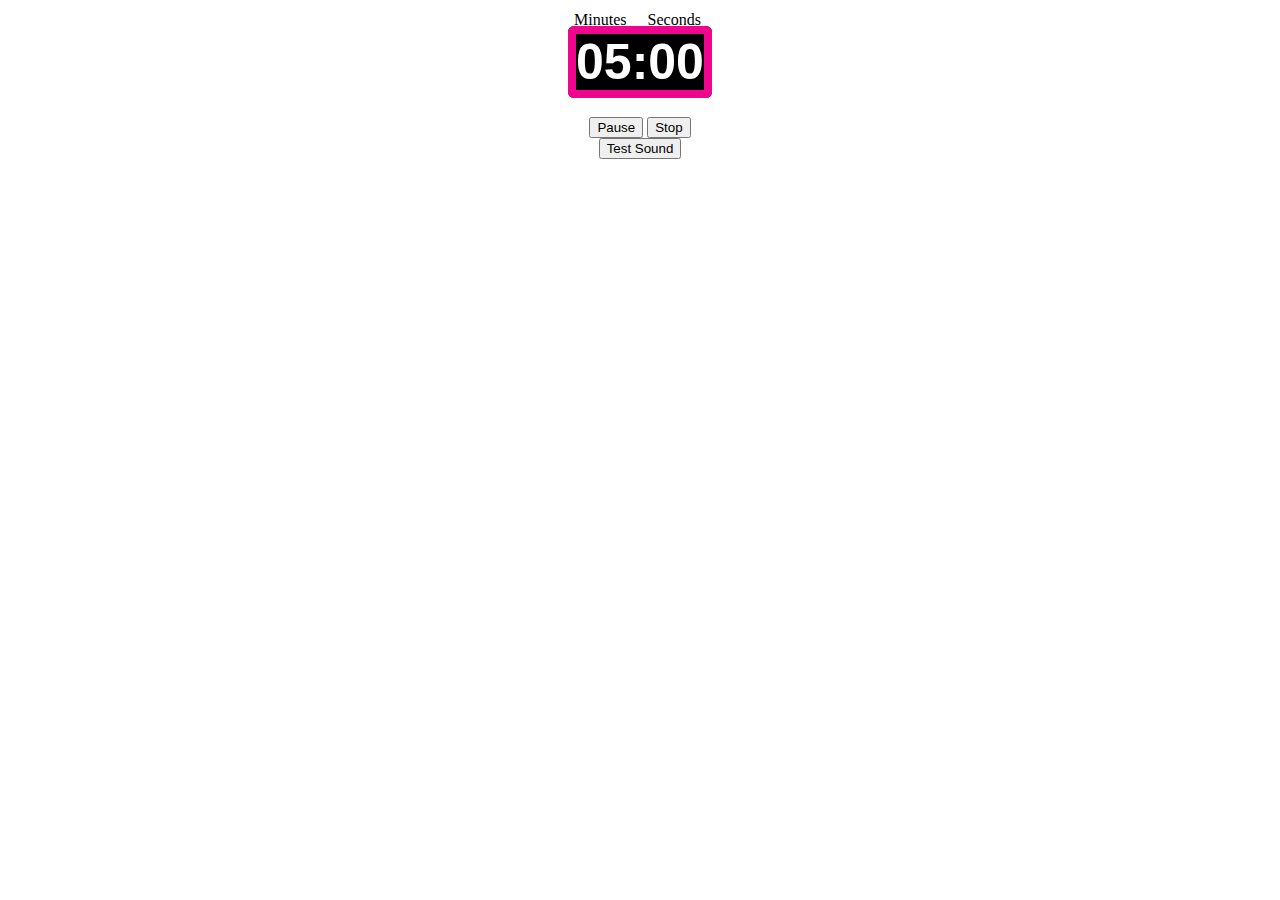
<file: timer/index.html>
<!doctype html>
<html xmlns="http://www.w3.org/1999/xhtml" xml:lang="en" lang="en">
<head>
<meta http-equiv="content-type" content="text/html; charset=utf-8"/>
<title>Timer Clock</title>
<!-- <script type="text/javascript" src="../timer/LIB/jquery-2.0.3.js"></script> -->
<script src="http://ajax.googleapis.com/ajax/libs/jquery/1.11.2/jquery.min.js"></script>
<script src="js/ion.sound.js"></script>
<script type="text/javascript" src="../timer/jquery.countdownTimer.js"></script>
<link rel="stylesheet" type="text/css" href="../timer/CSS/jquery.countdownTimer.css" />
<script>
$(document).ready(function(){
    ion.sound({
        sounds: [
            {name: "beer_can_opening"},
            {name: "bell_ring"}
        ],
        path: "sounds/",
        preload: true,
        volume: 1.0
    });
    $("#testbell").on("click", function(){
        ion.sound.play("bell_ring");
    });
});
</script>
</head>
<body>
    <table>
        <tr>
            <td style="width:60px;text-align:center;">Minutes</td>
            <td style="width:70px;text-align:center;">Seconds</td>
        </tr>
        <tr>
            <td colspan="2"><span id="m_timer"></span></td>
        </tr>
        <tr>
            <td colspan="2">
                <div class="clear">&nbsp;</div>
            </td>
        </tr>
        <tr>
            <td colspan="2">
                <button id="pauseBtnhms">Pause</button>
                <button id="stopBtnhms">Stop</button>
                <button id="testbell">Test Sound</button>
            </td>
        </tr>
    </table>
    <script>
        $(function(){
            $('#m_timer').countdowntimer({
                minutes : 5,
                size : "xl",
                pauseButton : "pauseBtnhms",
                stopButton : "stopBtnhms",
                timeUp : timeisUp
            });
            function timeisUp() {
                ion.sound({
                    sounds: [
                        {name: "beer_can_opening"},
                        {name: "bell_ring"}
                    ],
                    path: "sounds/",
                    preload: true,
                    volume: 1.0
                });
                ion.sound.play("bell_ring",{loop: 2});
            }
        });
    </script>
</body>
</html>
</file>
<file: assets/css/main.css>
body {
  background-color: #f2f2f2;
  font-family: "Lato";
  font-weight: 300;
  font-size: 16px;
  color: #555;
  -webkit-font-smoothing: antialiased;
  -webkit-overflow-scrolling: touch;
}
h1,
h2,
h3,
h4,
h5,
h6 {
  font-family: "Raleway";
  font-weight: 300;
  color: #333;
}
p {
  line-height: 28px;
  margin-bottom: 25px;
}
.centered {
  text-align: center;
}
.lefted {
  text-align: left;
}
a {
  color: #f85c37;
  word-wrap: break-word;
  -webkit-transition: color 0.1s ease-in, background 0.1s ease-in;
  -moz-transition: color 0.1s ease-in, background 0.1s ease-in;
  -ms-transition: color 0.1s ease-in, background 0.1s ease-in;
  -o-transition: color 0.1s ease-in, background 0.1s ease-in;
  transition: color 0.1s ease-in, background 0.1s ease-in;
}
a:hover,
a:focus {
  color: #7b7b7b;
  text-decoration: none;
  outline: 0;
}
a:before,
a:after {
  -webkit-transition: color 0.1s ease-in, background 0.1s ease-in;
  -moz-transition: color 0.1s ease-in, background 0.1s ease-in;
  -ms-transition: color 0.1s ease-in, background 0.1s ease-in;
  -o-transition: color 0.1s ease-in, background 0.1s ease-in;
  transition: color 0.1s ease-in, background 0.1s ease-in;
}
hr {
  display: block;
  height: 1px;
  border: 0;
  border-top: 1px solid #ccc;
  margin: 1em 0;
  padding: 0;
}
#section-topbar {
  position: fixed;
  top: 0;
  left: 0;
  right: 0;
  z-index: 10000;
  overflow: visible;
  font: normal 16px/24px "Open Sans", "Helvetica Neue", Helvetica, Arial,
    sans-serif;
}
#section-topbar a {
  color: #fff;
}
#topbar-inner {
    background: #2c3e50;
    line-height: 0;
    text-align: center;
    border-bottom: 1px solid #ffffff;
}
#section-topbar ul#nav {
  display: inline-block;
  position: relative;
  margin: 0;
  padding: 0;
  border-right: 1px solid #222;
  zoom: 1;
  *display: inline;
}
#section-topbar ul#nav > li {
  display: block;
  float: left;
  padding: 0;
}
#section-topbar ul#nav a {
  display: block;
  font: normal 11px/18px "Helvetica Neue", Helvetica, Arial, sans-serif;
  text-decoration: none;
  padding: 18px 20px 18px 20px;
  border-left: 1px solid #2c3e50;
}
#section-topbar ul#nav a:hover {
  background: #fff;
  text-decoration: none;
  border-left: 1px solid #111;
  color: #000;
}
#section-topbar ul#nav .active a {
  background: #4ba;
  border-left: 1px solid #111;
}
#section-topbar ul#nav .active a:hover {
  background: #4ba;
}
#section-topbar i {
  font-size: 25px;
}
#headerwrap {
  background: url(../img/background.png) no-repeat center top;
  background-attachment: fixed;
/*  margin-top: 60px;*/
  padding-top: 140px;
  text-align: center;
  background-attachment: relative;
  background-position: center center;
  min-height: 500px;
  width: 100%;
  -webkit-background-size: 100%;
  -moz-background-size: 100%;
  -o-background-size: 100%;
  background-size: 100%;
  -webkit-background-size: cover;
  -moz-background-size: cover;
  -o-background-size: cover;
  background-size: cover;
}
#headerwrap h1 {
  font-size: 80px;
  color: white;
}
#headerwrap h3 {
  font-size: 20px;
  color: white;
}
#intro, #awards {
  background: #2c3e50;
  padding-top: 60px;
  padding-bottom: 60px;
  color: white;
}
#intro, #awards h5, 
p {
  color: white;
}
#intro i {
  color: white;
  font-size: 20px;
  padding-right: 8px;
  vertical-align: middle;
}
#skillswrap {
  background: #2c3e50;
  padding-top: 60px;
  padding-bottom: 60px;
  color: white;
}
#skillswrap h5,
p {
  color: white;
}
#footwrap {
  background: #2f2f2f;
  padding-top: 50px;
  padding-bottom: 50px;
}
#footwrap p {
  color: white;
}
#footwrap h5 {
  color: white;
}
#footwrap t {
  font-weight: 700;
}
#footwrap i {
  padding-right: 8px;
  color: #1abc9c;
}
#c {
  background: #222;
  padding-top: 15px;
  text-align: right;
}
#c p {
  color: white;
}
.desc {
  padding-top: 50px;
}
.desc p {
  color: #2f2f2f;
}
.desc t {
  color: #34495e;
  font-weight: 700;
}
.desc imp {
  padding: 6px;
  color: white;
  background: #34495e;
}
.desc more {
  color: #000;
}
sm {
  font-size: 16px;
}
.border-class {
	border-block: initial;
    border-style: dotted;
    border-block-width: 1px;
    margin: 16px;
}
.headeremail {
  font-size: 20px;
  color: white;
}
.headeremail:hover {
  color: #2c3e50;
}
.mb-40 {
  margin-bottom: 40px !important;
}
.form-control {
  height: auto;
  box-shadow: none !important;
}
.form-control,
.login-select,
input,
select,
textarea {
  border: none;
  border-bottom: 1px solid #ccc;
  border-radius: 0;
  background: 0 0;
  color: #323336;
  font-size: 14px;
  margin: 0;
  outline: 0;
  padding: 8px 20px 8px 0;
}
textarea.form-control {
  height: auto;
}
.button.gray:hover {
  background-color: #535961;
}
.button.gray,
.button.teal:hover {
  background-color: #323336;
}
.button.medium {
  padding: 10px 37px;
  display: inline-block;
}
.button:hover {
  background-color: #101010;
  color: #fff;
  transition: all 0.3s ease 0s;
}
.button.gray {
  color: #fff;
}
.button {
  background-color: #ffea00;
  font-size: 13px;
  color: #323336;
  outline: 0;
  position: relative;
  letter-spacing: 0.5px;
}
.bg-gray {
  background-color: #eee;
}
.mb-30 {
  margin-bottom: 30px !important;
}
.contact-form-cont {
  position: relative;
  max-width: 550px;
  padding: 80px 50px 80px 60px;
}
.getsubtitle {
  color: #2f2f2f;
}
@media only screen and (max-width: 600px) {
  #headerwrap {
    background: url(../img/695933.jpg) no-repeat center top;
    margin-top: 60px;
    padding-top: 140px;
    text-align: center;
    background-attachment: relative;
    min-height: 500px;
    width: 100%;
    -webkit-background-size: 100%;
    -moz-background-size: 100%;
    -o-background-size: 100%;
    background-size: 100%;
    -webkit-background-size: cover;
    background-attachment: fixed;
    -moz-background-size: cover;
    -o-background-size: cover;
    background-size: 100% 100%;
  }
}
</file>
